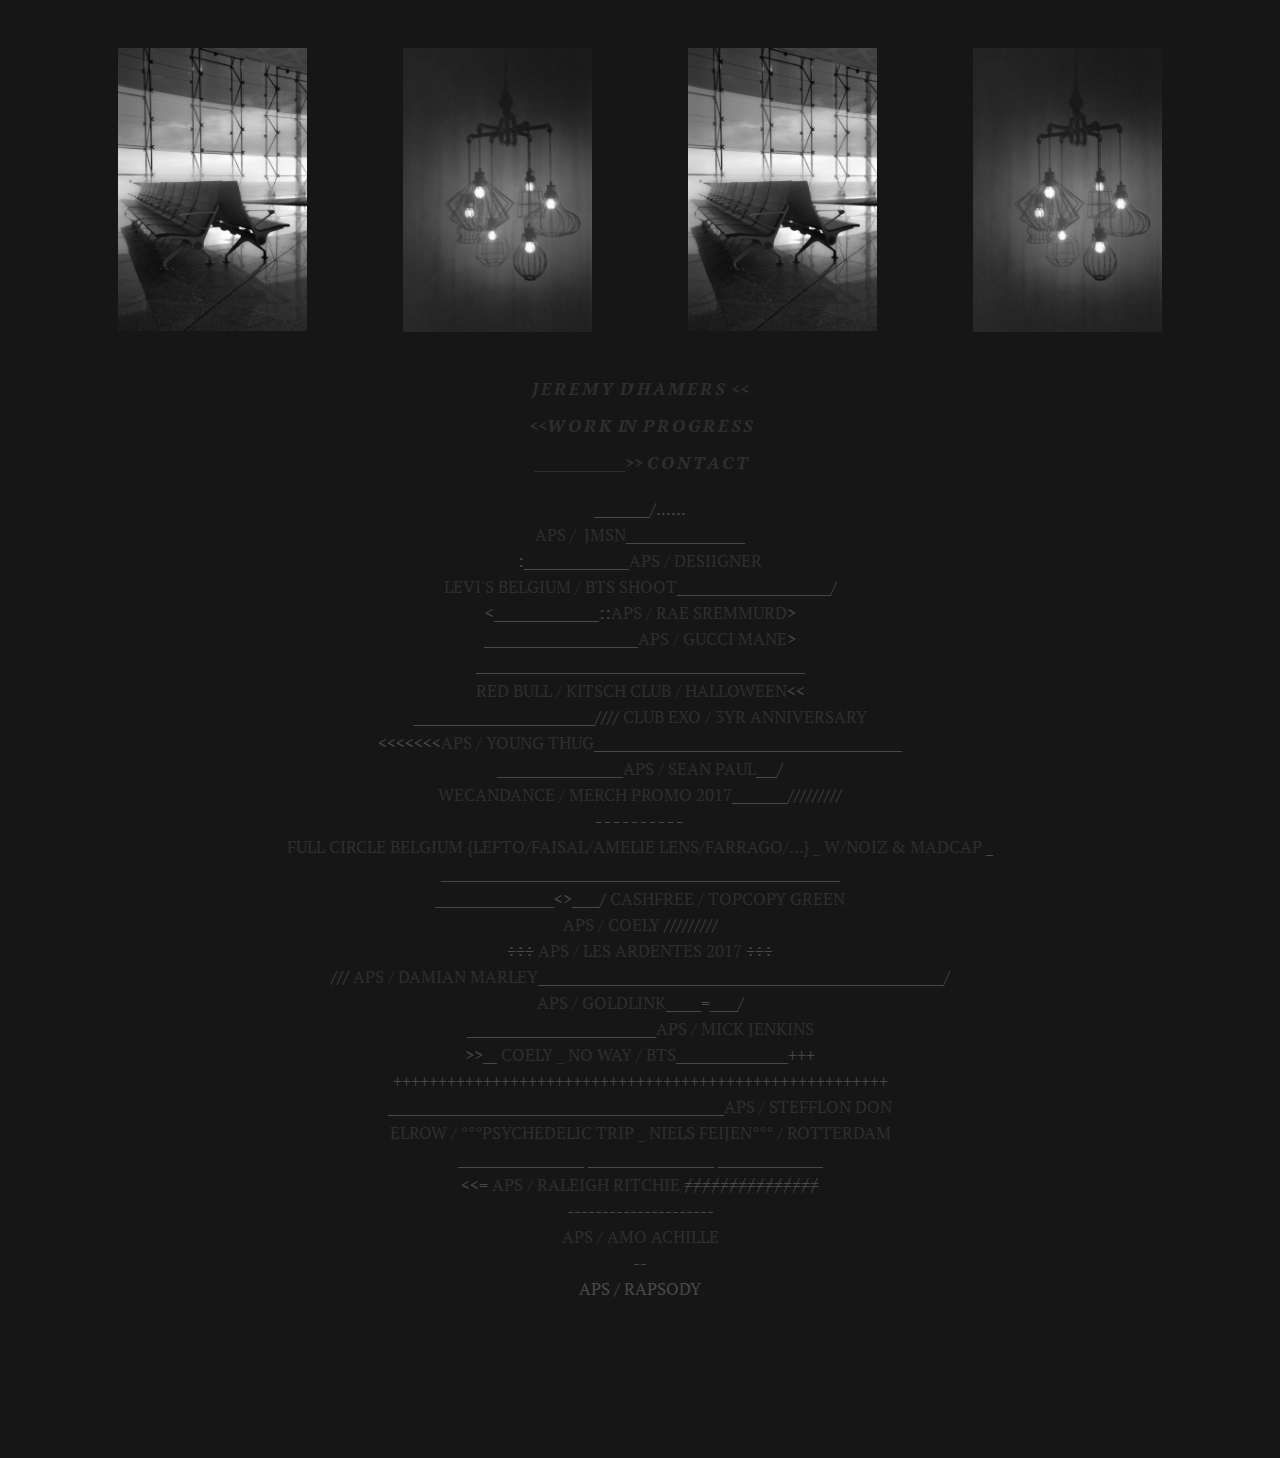
<file: index.html>
<!DOCTYPE html>
<html >
<head>
  <!-- Site made with Mobirise Website Builder v4.6.5, https://mobirise.com -->
  <meta charset="UTF-8">
  <meta http-equiv="X-UA-Compatible" content="IE=edge">
  <meta name="generator" content="Mobirise v4.6.5, mobirise.com">
  <meta name="viewport" content="width=device-width, initial-scale=1, minimum-scale=1">
  <link rel="shortcut icon" href="assets/images/logo.png" type="image/x-icon">
  <meta name="description" content="">
  
  <link rel="stylesheet" href="assets/et-line-font-plugin/style.css">
  <link rel="stylesheet" href="https://fonts.googleapis.com/css?family=Montserrat:400,700">
  <link rel="stylesheet" href="https://fonts.googleapis.com/css?family=Raleway:100,100i,200,200i,300,300i,400,400i,500,500i,600,600i,700,700i,800,800i,900,900i">
  <link rel="stylesheet" href="https://fonts.googleapis.com/css?family=Lora:400,700,400italic,700italic&subset=latin">
  <link rel="stylesheet" href="assets/tether/tether.min.css">
  <link rel="stylesheet" href="assets/bootstrap/css/bootstrap.min.css">
  <link rel="stylesheet" href="assets/theme/css/style.css">
  <link rel="stylesheet" href="assets/mobirise-gallery/style.css">
  <link rel="stylesheet" href="assets/mobirise/css/mbr-additional.css" type="text/css">
  
  
  
</head>
<body>

<!-- Google Analytics -->
<script>
  (function(i,s,o,g,r,a,m){i['GoogleAnalyticsObject']=r;i[r]=i[r]||function(){
  (i[r].q=i[r].q||[]).push(arguments)},i[r].l=1*new Date();a=s.createElement(o),
  m=s.getElementsByTagName(o)[0];a.async=1;a.src=g;m.parentNode.insertBefore(a,m)
  })(window,document,'script','https://www.google-analytics.com/analytics.js','ga');

  ga('create', 'UA-99498445-1', 'auto');
  ga('send', 'pageview');

</script>
<!-- /Google Analytics -->


  <section class="mbr-gallery mbr-section mbr-section-nopadding mbr-slider-carousel" data-filter="false" id="gallery3-21" data-rv-view="66" style="background-color: rgb(22, 22, 22); padding-top: 0rem; padding-bottom: 0rem;">
    <!-- Filter -->
    

    <!-- Gallery -->
    <div class="mbr-gallery-row container">
        <div class=" mbr-gallery-layout-default">
            <div>
                <div>
                    <div class="mbr-gallery-item mbr-gallery-item__mobirise3 mbr-gallery-item--p3" data-video-url="false" data-tags="Animated">
                        <div href="#lb-gallery3-21" data-slide-to="0" data-toggle="modal">
                            
                            

                            <img src="assets/images/22a-115-1965x2947-800x1199.jpg" alt="">
                            
                            <span class="icon-focus"></span>
                            
                        </div>
                    </div><div class="mbr-gallery-item mbr-gallery-item__mobirise3 mbr-gallery-item--p3" data-video-url="false" data-tags="Animated">
                        <div href="#lb-gallery3-21" data-slide-to="1" data-toggle="modal">
                            
                            

                            <img src="assets/images/22a-139-1819x2729-800x1200.jpg" alt="">
                            
                            <span class="icon-focus"></span>
                            
                        </div>
                    </div><div class="mbr-gallery-item mbr-gallery-item__mobirise3 mbr-gallery-item--p3" data-video-url="false" data-tags="Animated">
                        <div href="#lb-gallery3-21" data-slide-to="2" data-toggle="modal">
                            
                            

                            <img src="assets/images/22a-115-1965x2947-800x1199.jpg" alt="">
                            
                            <span class="icon-focus"></span>
                            
                        </div>
                    </div><div class="mbr-gallery-item mbr-gallery-item__mobirise3 mbr-gallery-item--p3" data-video-url="false" data-tags="Animated">
                        <div href="#lb-gallery3-21" data-slide-to="3" data-toggle="modal">
                            
                            

                            <img src="assets/images/22a-139-1819x2729-800x1200.jpg" alt="">
                            
                            <span class="icon-focus"></span>
                            
                        </div>
                    </div>
                </div>
            </div>
            <div class="clearfix"></div>
        </div>
    </div>

    <!-- Lightbox -->
    <div data-app-prevent-settings="" class="mbr-slider modal fade carousel slide" tabindex="-1" data-keyboard="true" data-interval="false" id="lb-gallery3-21">
        <div class="modal-dialog">
            <div class="modal-content">
                <div class="modal-body">
                    
                    <div class="carousel-inner">
                        <div class="carousel-item">
                            <img src="assets/images/22a-115-1965x2947.jpg" alt="">
                        </div><div class="carousel-item">
                            <img src="assets/images/22a-139-1819x2729.jpg" alt="">
                        </div><div class="carousel-item">
                            <img src="assets/images/22a-115-1965x2947.jpg" alt="">
                        </div><div class="carousel-item active">
                            <img src="assets/images/22a-139-1819x2729.jpg" alt="">
                        </div>
                    </div>
                    <a class="left carousel-control" role="button" data-slide="prev" href="#lb-gallery3-21">
                        <span class="icon-prev" aria-hidden="true"></span>
                        <span class="sr-only">Previous</span>
                    </a>
                    <a class="right carousel-control" role="button" data-slide="next" href="#lb-gallery3-21">
                        <span class="icon-next" aria-hidden="true"></span>
                        <span class="sr-only">Next</span>
                    </a>

                    <a class="close" href="#" role="button" data-dismiss="modal">
                        <span aria-hidden="true">×</span>
                        <span class="sr-only">Close</span>
                    </a>
                </div>
            </div>
        </div>
    </div>
</section>

<section class="engine"><a href="https://mobirise.ws/k">develop your own website</a></section><section class="mbr-section mbr-section__container article" id="header3-1m" data-rv-view="0" style="background-color: rgb(22, 22, 22); padding-top: 0px; padding-bottom: 0px;">
    <div class="container">
        <div class="row">
            <div class="col-xs-12">
                <h3 class="mbr-section-title display-2"><em><a href="index.html" class="text-primary">J E R E M Y &nbsp;D' H A M E R S &nbsp;&lt;&lt;<br></a></em><br><em><a href="experiment.html" class="text-primary">&lt;&lt;W O R K &nbsp;IN &nbsp;P R O G R E S S</a><a href="contact.html" class="text-primary"><br></a></em><br><em><a href="contact.html" class="text-primary">_______________&gt;&gt; C O N T A C T</a></em><br><br></h3>
                <small class="mbr-section-subtitle">________/......<br><a href="https://www.youtube.com/watch?v=_t8za9rgMSg" target="_blank" class="text-primary">APS / &nbsp;JMSN</a>_________________<br>:_______________<a href="https://www.youtube.com/watch?v=QwJ1R2wsbQE&t=125s" target="_blank" class="text-primary">APS / DESIIGNER</a><em><a href="https://www.youtube.com/watch?v=QwJ1R2wsbQE&t=125s" target="_blank" class="text-primary"><br></a></em><a href="https://vimeo.com/256769826" target="_blank" class="text-primary">LEVI'S BELGIUM / BTS SHOOT</a>______________________/<br>&lt;_______________::<a href="https://www.youtube.com/watch?v=YWLR2uy2OWc&t=513s" target="_blank" class="text-primary">APS / RAE SREMMURD</a>&gt;<br>______________________<a href="https://www.youtube.com/watch?v=VNlIOhS1tsI" target="_blank" class="text-primary">APS / GUCCI MANE</a>&gt;<br>_______________________________________________<br><a href="https://www.facebook.com/KitschClub/videos/1631368053576834/" target="_blank" class="text-primary">RED BULL / KITSCH CLUB / HALLOWEEN</a>&lt;&lt;<br>__________________________////&nbsp;<a href="https://www.facebook.com/clubexobelgium/videos/1249661718511210/" target="_blank" class="text-primary">CLUB EXO / 3YR ANNIVERSARY</a><br>&lt;&lt;&lt;&lt;&lt;&lt;&lt;<a href="https://www.youtube.com/watch?v=9-tvZjs3iBY" class="text-primary">APS / YOUNG THUG</a>____________________________________________<a href="https://www.facebook.com/clubexobelgium/videos/1249661718511210/" target="_blank" class="text-primary"><br></a>__________________<a href="https://www.youtube.com/watch?v=BqzAXrWtZpg" class="text-primary">APS / SEAN PAUL</a>___/<br><a href="https://vimeo.com/218083643" target="_blank" class="text-primary">WECANDANCE / MERCH PROMO&nbsp;2017</a>________/////////<br>- - - - - - - - - -&nbsp;<br><a href="https://www.instagram.com/p/BcnREPUA-Ho/?taken-by=noizvideo" class="text-primary">FULL CIRCLE BELGIUM {LEFTO/FAISAL/AMELIE LENS/FARRAGO/...} _ W/NOIZ &amp; MADCAP</a> _<br>_________________________________________________________<br>_________________&lt;&gt;____/ <a href="https://www.instagram.com/p/BcSVNIaH6OB/?taken-by=cashfree_app" class="text-primary">CASHFREE / TOPCOPY GREEN</a><br><a href="https://www.youtube.com/watch?v=YmMyRhOHbc4" class="text-primary">APS / COELY</a>&nbsp;/////////<br>÷÷÷ <a href="https://www.youtube.com/watch?v=06RAt2SXQ6Q" class="text-primary">APS / LES ARDENTES 2017</a> ÷÷÷<br>/// <a href="https://www.youtube.com/watch?v=N9cgcMbkKnk" class="text-primary">APS / DAMIAN MARLEY</a>__________________________________________________________/<br><a href="https://www.youtube.com/watch?v=-J5QScnad-g" class="text-primary">APS / GOLDLINK</a>_____=____/<br>___________________________<a href="https://www.youtube.com/watch?v=3j6BuYxG9Sk" class="text-primary">APS / MICK JENKINS</a><br>&gt;&gt;__ <a href="https://www.youtube.com/watch?v=cULDKd85lLM" class="text-primary">COELY _ NO WAY / BTS</a>________________+++<br>+++++++++++++++++++++++++++++++++++++++++++++++++++++++<br>________________________________________________<a href="https://www.youtube.com/watch?v=mWz3rUqLBLA" class="text-primary">APS / STEFFLON DON</a><br><a href="https://www.youtube.com/watch?v=g7Ssp8t0itY" class="text-primary">ELROW / °°°PSYCHEDELIC TRIP _ NIELS FEIJEN°°° / ROTTERDAM</a><br>__________________ __________________ _______________<br>&lt;&lt;=&nbsp;<a href="https://www.youtube.com/watch?v=fXJ0mvD_FTU" class="text-primary">APS / RALEIGH RITCHIE</a>&nbsp;≠≠≠≠≠≠≠≠≠≠≠≠≠≠≠<br>---------------------<br><a href="https://www.youtube.com/watch?v=NOtDx6o1EJg" class="text-primary">APS / AMO ACHILLE</a><br>--<br>APS / RAPSODY<br><br><a href="https://www.youtube.com/watch?v=g7Ssp8t0itY" class="text-primary"><br></a><br><br><a href="https://vimeo.com/218083643" target="_blank" class="text-primary"><br></a><br></small>
            </div>
        </div>
    </div>
</section>


  <script src="assets/web/assets/jquery/jquery.min.js"></script>
  <script src="assets/tether/tether.min.js"></script>
  <script src="assets/bootstrap/js/bootstrap.min.js"></script>
  <script src="assets/smooth-scroll/smooth-scroll.js"></script>
  <script src="assets/masonry/masonry.pkgd.min.js"></script>
  <script src="assets/imagesloaded/imagesloaded.pkgd.min.js"></script>
  <script src="assets/bootstrap-carousel-swipe/bootstrap-carousel-swipe.js"></script>
  <script src="assets/theme/js/script.js"></script>
  <script src="assets/mobirise-gallery/player.min.js"></script>
  <script src="assets/mobirise-gallery/script.js"></script>
  
  
</body>
</html>
</file>
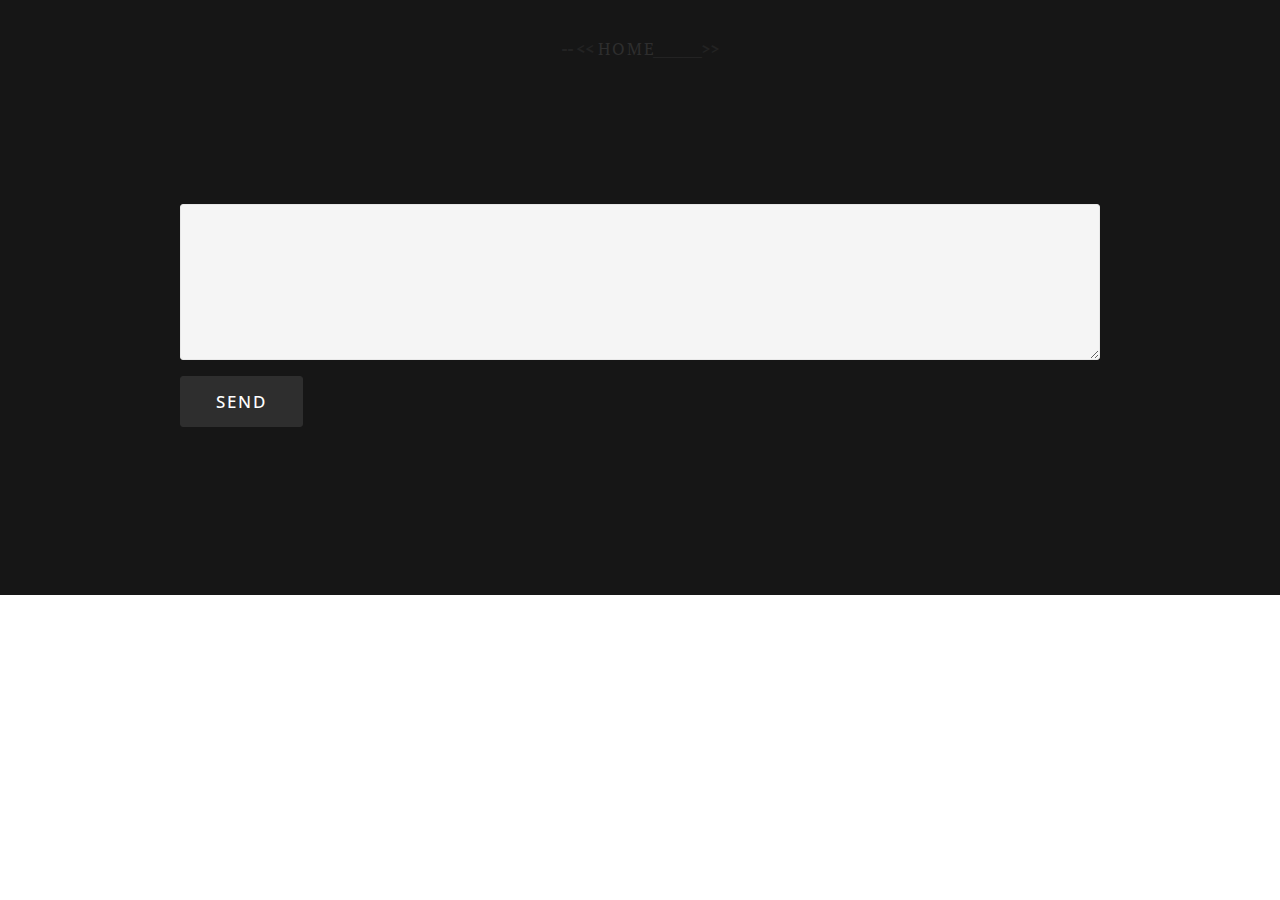
<file: contact.html>
<!DOCTYPE html>
<html >
<head>
  <!-- Site made with Mobirise Website Builder v4.6.5, https://mobirise.com -->
  <meta charset="UTF-8">
  <meta http-equiv="X-UA-Compatible" content="IE=edge">
  <meta name="generator" content="Mobirise v4.6.5, mobirise.com">
  <meta name="viewport" content="width=device-width, initial-scale=1, minimum-scale=1">
  <link rel="shortcut icon" href="assets/images/logo.png" type="image/x-icon">
  <meta name="description" content="">
  <title>contact</title>
  <link rel="stylesheet" href="https://fonts.googleapis.com/css?family=Lora:400,700,400italic,700italic&subset=latin">
  <link rel="stylesheet" href="https://fonts.googleapis.com/css?family=Montserrat:400,700">
  <link rel="stylesheet" href="https://fonts.googleapis.com/css?family=Raleway:100,100i,200,200i,300,300i,400,400i,500,500i,600,600i,700,700i,800,800i,900,900i">
  <link rel="stylesheet" href="assets/tether/tether.min.css">
  <link rel="stylesheet" href="assets/bootstrap/css/bootstrap.min.css">
  <link rel="stylesheet" href="assets/theme/css/style.css">
  <link rel="stylesheet" href="assets/mobirise/css/mbr-additional.css" type="text/css">
  
  
  
</head>
<body>

<!-- Google Analytics -->
<script>
  (function(i,s,o,g,r,a,m){i['GoogleAnalyticsObject']=r;i[r]=i[r]||function(){
  (i[r].q=i[r].q||[]).push(arguments)},i[r].l=1*new Date();a=s.createElement(o),
  m=s.getElementsByTagName(o)[0];a.async=1;a.src=g;m.parentNode.insertBefore(a,m)
  })(window,document,'script','https://www.google-analytics.com/analytics.js','ga');

  ga('create', 'UA-99498445-1', 'auto');
  ga('send', 'pageview');

</script>
<!-- /Google Analytics -->


  <section class="mbr-section mbr-section__container article" id="header3-22" data-rv-view="144" style="background-color: rgb(22, 22, 22); padding-top: 40px; padding-bottom: 40px;">
    <div class="container">
        <div class="row">
            <div class="col-xs-12">
                <h3 class="mbr-section-title display-2">-- &lt;&lt;&nbsp;<a href="index.html" class="text-primary" style="font-weight: normal;">H O M E</a>________&gt;&gt;</h3>
                
            </div>
        </div>
    </div>
</section>

<section class="engine"><a href="https://mobirise.ws/n">free website creator app</a></section><section class="mbr-section form1" id="form1-w" data-rv-view="7" style="background-color: rgb(22, 22, 22); padding-top: 40px; padding-bottom: 160px;">
    
    <div class="mbr-section mbr-section__container mbr-section__container--middle">
        <div class="container">
            <div class="row">
                <div class="col-xs-12 text-xs-center">
                    
                    
                </div>
            </div>
        </div>
    </div>
    <div class="mbr-section mbr-section-nopadding">
        <div class="container">
            <div class="row">
                <div class="col-xs-12 col-lg-10 col-lg-offset-1" data-form-type="formoid">


                    <div data-form-alert="true">
                        <div hidden="" data-form-alert-success="true" class="alert alert-form alert-success text-xs-center">MESSAGE SENT</div>
                    </div>


                    <form action="https://mobirise.com/" method="post" data-form-title="UNTITLED FORM">

                        <input type="hidden" value="YZ9rJYboyz8zYFT3NYTR4jhDK759l7hPc1wNBYEhLniru3EHk0qqyIoFYLDJxGmGx3qssezPowYHocUe/xQ7Iw0OXmrm9vqEl6F5/a+CVGT830uKpsk1YKv4+/NgtLxG" data-form-email="true">

                        <div class="row row-sm-offset">

                            

                            

                            

                        </div>

                        <div class="form-group">
                            <label class="form-control-label" for="form1-w-message"></label>
                            <textarea class="form-control" name="message" rows="7" data-form-field="Message" id="form1-w-message"></textarea>
                        </div>

                        <div><button type="submit" class="btn btn-primary">SEND</button></div>

                    </form>
                </div>
            </div>
        </div>
    </div>
</section>


  <script src="assets/web/assets/jquery/jquery.min.js"></script>
  <script src="assets/tether/tether.min.js"></script>
  <script src="assets/bootstrap/js/bootstrap.min.js"></script>
  <script src="assets/smooth-scroll/smooth-scroll.js"></script>
  <script src="assets/theme/js/script.js"></script>
  <script src="assets/formoid/formoid.min.js"></script>
  
  
</body>
</html>
</file>
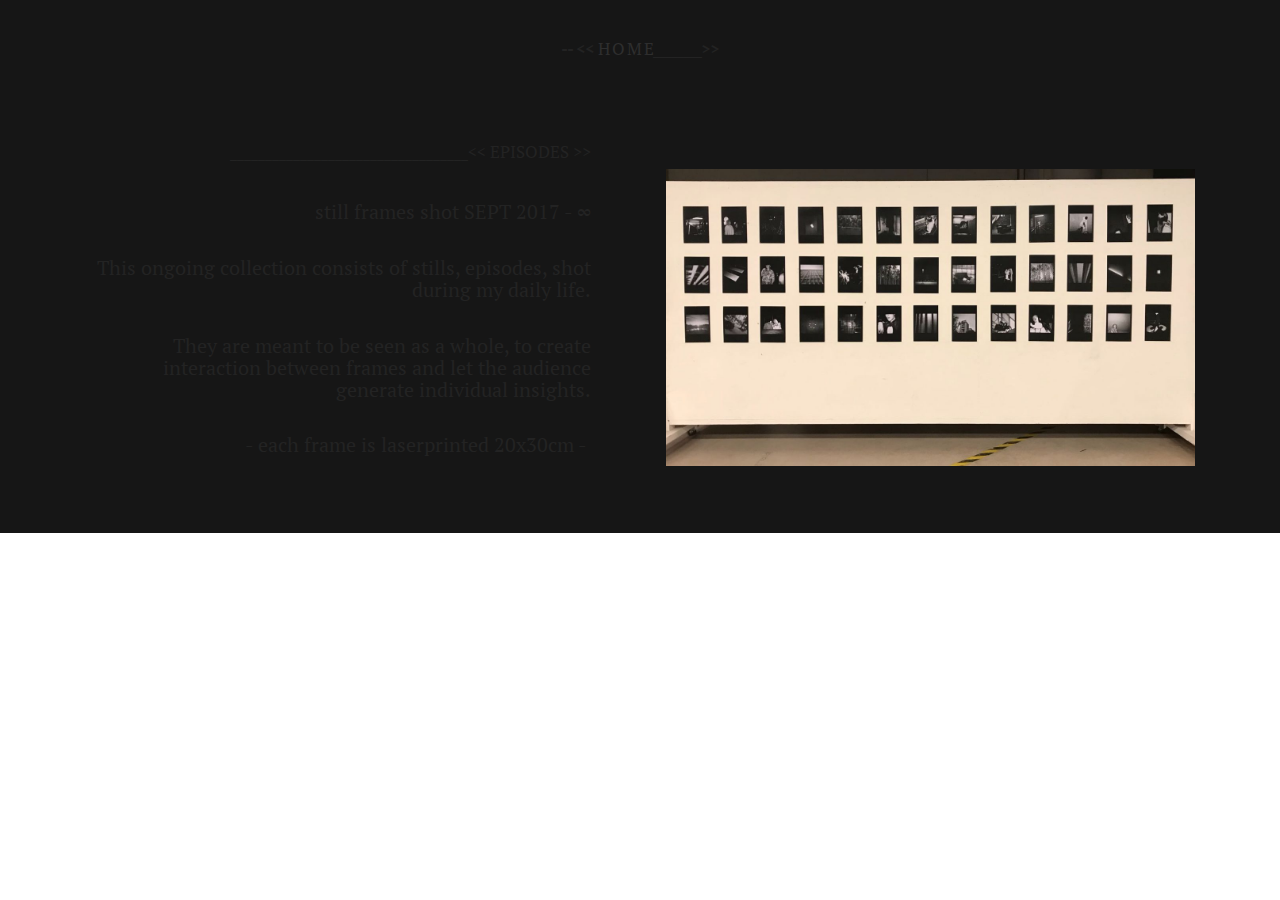
<file: experiment.html>
<!DOCTYPE html>
<html >
<head>
  <!-- Site made with Mobirise Website Builder v4.6.5, https://mobirise.com -->
  <meta charset="UTF-8">
  <meta http-equiv="X-UA-Compatible" content="IE=edge">
  <meta name="generator" content="Mobirise v4.6.5, mobirise.com">
  <meta name="viewport" content="width=device-width, initial-scale=1, minimum-scale=1">
  <link rel="shortcut icon" href="assets/images/logo.png" type="image/x-icon">
  <meta name="description" content="">
  <title>work in progress</title>
  <link rel="stylesheet" href="https://fonts.googleapis.com/css?family=Lora:400,700,400italic,700italic&subset=latin">
  <link rel="stylesheet" href="https://fonts.googleapis.com/css?family=Montserrat:400,700">
  <link rel="stylesheet" href="https://fonts.googleapis.com/css?family=Raleway:100,100i,200,200i,300,300i,400,400i,500,500i,600,600i,700,700i,800,800i,900,900i">
  <link rel="stylesheet" href="assets/tether/tether.min.css">
  <link rel="stylesheet" href="assets/bootstrap/css/bootstrap.min.css">
  <link rel="stylesheet" href="assets/theme/css/style.css">
  <link rel="stylesheet" href="assets/mobirise/css/mbr-additional.css" type="text/css">
  
  
  
</head>
<body>

<!-- Google Analytics -->
<script>
  (function(i,s,o,g,r,a,m){i['GoogleAnalyticsObject']=r;i[r]=i[r]||function(){
  (i[r].q=i[r].q||[]).push(arguments)},i[r].l=1*new Date();a=s.createElement(o),
  m=s.getElementsByTagName(o)[0];a.async=1;a.src=g;m.parentNode.insertBefore(a,m)
  })(window,document,'script','https://www.google-analytics.com/analytics.js','ga');

  ga('create', 'UA-99498445-1', 'auto');
  ga('send', 'pageview');

</script>
<!-- /Google Analytics -->


  <section class="mbr-section mbr-section__container article" id="header3-20" data-rv-view="64" style="background-color: rgb(22, 22, 22); padding-top: 40px; padding-bottom: 40px;">
    <div class="container">
        <div class="row">
            <div class="col-xs-12">
                <h3 class="mbr-section-title display-2">-- &lt;&lt;&nbsp;<a href="index.html" class="text-primary" style="font-weight: normal;">H O M E</a>________&gt;&gt;</h3>
                
            </div>
        </div>
    </div>
</section>

<section class="engine"><a href="https://mobirise.ws/g">create own website</a></section><section class="mbr-section" id="msg-box5-1w" data-rv-view="61" style="background-color: rgb(22, 22, 22); padding-top: 40px; padding-bottom: 40px;">

    
    <div class="container">
        <div class="row">
            <div class="mbr-table-md-up">

              

              <div class="mbr-table-cell col-md-5 text-xs-center text-md-right content-size">
                  
                  <div class="lead">

                    <p>__________________________________&lt;&lt; EPISODES &gt;&gt;<br></p><h5>still frames shot SEPT 2017 - ∞</h5><br><h5>This ongoing collection consists of stills, episodes, shot during my daily life.</h5><br><h5>They are meant to be seen as a whole, to create interaction between frames and let the audience generate individual insights.</h5><br><h5>- each frame is laserprinted 20x30cm -&nbsp;</h5><p></p>

                  </div>

                  
              </div>


              


              <div class="mbr-table-cell mbr-left-padding-md-up mbr-valign-top col-md-7 image-size" style="width: 53%;">
                  <div class="mbr-figure"><img src="assets/images/img-3861-1334x750.jpg"></div>
              </div>

            </div>
        </div>
    </div>

</section>


  <script src="assets/web/assets/jquery/jquery.min.js"></script>
  <script src="assets/tether/tether.min.js"></script>
  <script src="assets/bootstrap/js/bootstrap.min.js"></script>
  <script src="assets/smooth-scroll/smooth-scroll.js"></script>
  <script src="assets/theme/js/script.js"></script>
  
  
</body>
</html>
</file>
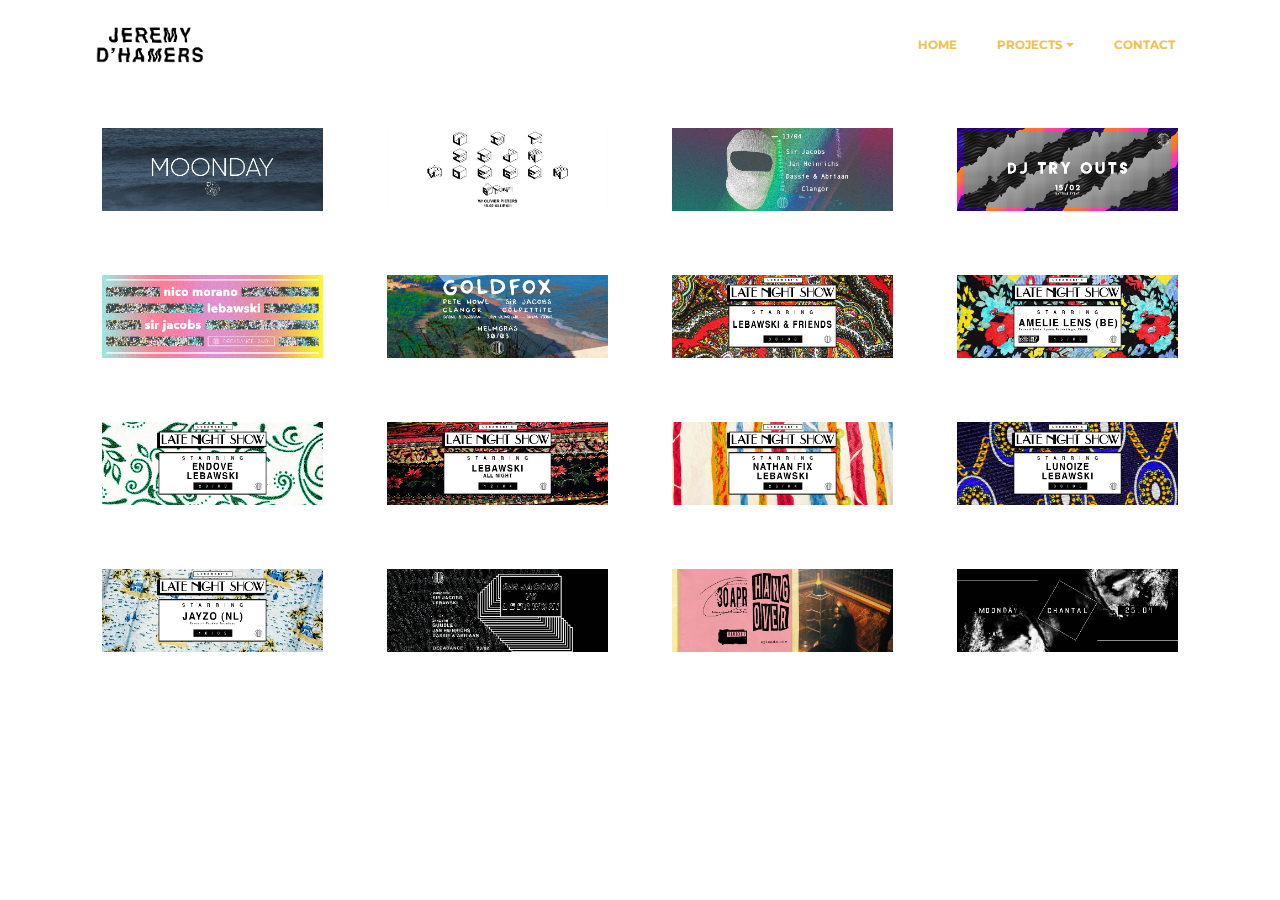
<file: graphic.html>
<!DOCTYPE html>
<html>
<head>
  <!-- Site made with Mobirise Website Builder v3.9.0, https://mobirise.com -->
  <meta charset="UTF-8">
  <meta http-equiv="X-UA-Compatible" content="IE=edge">
  <meta name="generator" content="Mobirise v3.9.0, mobirise.com">
  <meta name="viewport" content="width=device-width, initial-scale=1">
  <link rel="shortcut icon" href="assets/images/logo1-343x128-44.png" type="image/x-icon">
  <meta name="description" content="graphic design by Jeremy D'hamers. All rights reserved.">
  <title>Graphic Design</title>
  <link rel="stylesheet" href="https://fonts.googleapis.com/css?family=Lora:400,700,400italic,700italic&amp;subset=latin">
  <link rel="stylesheet" href="https://fonts.googleapis.com/css?family=Montserrat:400,700">
  <link rel="stylesheet" href="https://fonts.googleapis.com/css?family=Raleway:100,100i,200,200i,300,300i,400,400i,500,500i,600,600i,700,700i,800,800i,900,900i">
  <link rel="stylesheet" href="assets/bootstrap-material-design-font/css/material.css">
  <link rel="stylesheet" href="assets/et-line-font-plugin/style.css">
  <link rel="stylesheet" href="assets/tether/tether.min.css">
  <link rel="stylesheet" href="assets/bootstrap/css/bootstrap.min.css">
  <link rel="stylesheet" href="assets/animate.css/animate.min.css">
  <link rel="stylesheet" href="assets/dropdown/css/style.css">
  <link rel="stylesheet" href="assets/theme/css/style.css">
  <link rel="stylesheet" href="assets/mobirise-gallery/style.css">
  <link rel="stylesheet" href="assets/mobirise/css/mbr-additional.css" type="text/css">
  
  
  
</head>
<body>

<!-- Google Analytics -->
<script>
  (function(i,s,o,g,r,a,m){i['GoogleAnalyticsObject']=r;i[r]=i[r]||function(){
  (i[r].q=i[r].q||[]).push(arguments)},i[r].l=1*new Date();a=s.createElement(o),
  m=s.getElementsByTagName(o)[0];a.async=1;a.src=g;m.parentNode.insertBefore(a,m)
  })(window,document,'script','https://www.google-analytics.com/analytics.js','ga');

  ga('create', 'UA-99498445-1', 'auto');
  ga('send', 'pageview');

</script>
<!-- /Google Analytics -->


<section id="menu-f">

    <nav class="navbar navbar-dropdown">
        <div class="container">

            <div class="mbr-table">
                <div class="mbr-table-cell">

                    <div class="navbar-brand">
                        <a href="index.html" class="navbar-logo"><img src="assets/images/logo1-343x128-56.png"></a>
                        
                    </div>

                </div>
                <div class="mbr-table-cell">

                    <button class="navbar-toggler pull-xs-right hidden-md-up" type="button" data-toggle="collapse" data-target="#exCollapsingNavbar">
                        <div class="hamburger-icon"></div>
                    </button>

                    <ul class="nav-dropdown collapse pull-xs-right nav navbar-nav navbar-toggleable-sm" id="exCollapsingNavbar"><li class="nav-item"><a class="nav-link link" href="index.html" aria-expanded="false">HOME</a></li><li class="nav-item dropdown open"><a class="nav-link link dropdown-toggle" data-toggle="dropdown-submenu" href="https://mobirise.com/" aria-expanded="true">PROJECTS</a><div class="dropdown-menu"><a class="dropdown-item" href="moving.html">moving images</a><a class="dropdown-item" href="still.html">still images</a><a class="dropdown-item" href="graphic.html">graphic design</a><a class="dropdown-item" href="#"></a></div></li><li class="nav-item dropdown"><a class="nav-link link" href="contact.html" aria-expanded="false">CONTACT<br></a></li></ul>
                    <button hidden="" class="navbar-toggler navbar-close" type="button" data-toggle="collapse" data-target="#exCollapsingNavbar">
                        <div class="close-icon"></div>
                    </button>

                </div>
            </div>

        </div>
    </nav>

</section>

<section class="engine"><a rel="external" href="https://mobirise.com">best responsive web page development</a></section><section class="mbr-gallery mbr-section mbr-section-nopadding mbr-slider-carousel mbr-after-navbar" id="gallery3-10" data-filter="false" style="background-color: rgb(255, 255, 255); padding-top: 6rem; padding-bottom: 1.5rem;">
    <!-- Filter -->
    

    <!-- Gallery -->
    <div class="mbr-gallery-row container">
        <div class=" mbr-gallery-layout-default">
            <div>
                <div>
                    <div class="mbr-gallery-item mbr-gallery-item__mobirise3 mbr-gallery-item--p2" data-tags="Animated" data-video-url="false">
                        <div href="#lb-gallery3-10" data-slide-to="0" data-toggle="modal">
                            
                            

                            <img alt="" src="assets/images/untitled-12-2000x752-82-2000x752-39.jpg">
                            
                            <span class="icon-focus"></span>
                            
                        </div>
                    </div><div class="mbr-gallery-item mbr-gallery-item__mobirise3 mbr-gallery-item--p2" data-tags="Animated" data-video-url="false">
                        <div href="#lb-gallery3-10" data-slide-to="1" data-toggle="modal">
                            
                            

                            <img alt="" src="assets/images/uitzijnvoegenbanner-2000x752-17-2000x752-38.jpg">
                            
                            <span class="icon-focus"></span>
                            
                        </div>
                    </div><div class="mbr-gallery-item mbr-gallery-item__mobirise3 mbr-gallery-item--p2" data-tags="Animated" data-video-url="false">
                        <div href="#lb-gallery3-10" data-slide-to="2" data-toggle="modal">
                            
                            

                            <img alt="" src="assets/images/untitled-1-2000x752-32-2000x752-46.jpg">
                            
                            <span class="icon-focus"></span>
                            
                        </div>
                    </div><div class="mbr-gallery-item mbr-gallery-item__mobirise3 mbr-gallery-item--p2" data-tags="Animated" data-video-url="false">
                        <div href="#lb-gallery3-10" data-slide-to="3" data-toggle="modal">
                            
                            

                            <img alt="" src="assets/images/untitled-3-2000x752-84-2000x752-5.jpg">
                            
                            <span class="icon-focus"></span>
                            
                        </div>
                    </div><div class="mbr-gallery-item mbr-gallery-item__mobirise3 mbr-gallery-item--p2" data-tags="Animated" data-video-url="false">
                        <div href="#lb-gallery3-10" data-slide-to="4" data-toggle="modal">
                            
                            

                            <img alt="" src="assets/images/untitled-10-final-2000x752-77-2000x752-53.png">
                            
                            <span class="icon-focus"></span>
                            
                        </div>
                    </div><div class="mbr-gallery-item mbr-gallery-item__mobirise3 mbr-gallery-item--p2" data-tags="Animated" data-video-url="false">
                        <div href="#lb-gallery3-10" data-slide-to="5" data-toggle="modal">
                            
                            

                            <img alt="" src="assets/images/helmgras-2000x752-25-2000x752-34.jpg">
                            
                            <span class="icon-focus"></span>
                            
                        </div>
                    </div><div class="mbr-gallery-item mbr-gallery-item__mobirise3 mbr-gallery-item--p2" data-tags="Animated" data-video-url="false">
                        <div href="#lb-gallery3-10" data-slide-to="6" data-toggle="modal">
                            
                            

                            <img alt="" src="assets/images/lebawski-friends-2000x752-60-2000x752-66.jpg">
                            
                            <span class="icon-focus"></span>
                            
                        </div>
                    </div><div class="mbr-gallery-item mbr-gallery-item__mobirise3 mbr-gallery-item--p2" data-tags="Animated" data-video-url="false">
                        <div href="#lb-gallery3-10" data-slide-to="7" data-toggle="modal">
                            
                            

                            <img alt="" src="assets/images/amelie-lens-2000x752-23-2000x752-4.jpg">
                            
                            <span class="icon-focus"></span>
                            
                        </div>
                    </div><div class="mbr-gallery-item mbr-gallery-item__mobirise3 mbr-gallery-item--p2" data-tags="Animated" data-video-url="false">
                        <div href="#lb-gallery3-10" data-slide-to="8" data-toggle="modal">
                            
                            

                            <img alt="" src="assets/images/lns3-3-1-2000x752-98-2000x752-51.jpg">
                            
                            <span class="icon-focus"></span>
                            
                        </div>
                    </div><div class="mbr-gallery-item mbr-gallery-item__mobirise3 mbr-gallery-item--p2" data-tags="Animated" data-video-url="false">
                        <div href="#lb-gallery3-10" data-slide-to="9" data-toggle="modal">
                            
                            

                            <img alt="" src="assets/images/lns4-5-2000x752-18-2000x752-16.jpg">
                            
                            <span class="icon-focus"></span>
                            
                        </div>
                    </div><div class="mbr-gallery-item mbr-gallery-item__mobirise3 mbr-gallery-item--p2" data-tags="Animated" data-video-url="false">
                        <div href="#lb-gallery3-10" data-slide-to="10" data-toggle="modal">
                            
                            

                            <img alt="" src="assets/images/lns5-3-2000x752-3-2000x752-4.jpg">
                            
                            <span class="icon-focus"></span>
                            
                        </div>
                    </div><div class="mbr-gallery-item mbr-gallery-item__mobirise3 mbr-gallery-item--p2" data-tags="Animated" data-video-url="false">
                        <div href="#lb-gallery3-10" data-slide-to="11" data-toggle="modal">
                            
                            

                            <img alt="" src="assets/images/lns6-3-2000x752-79-2000x752-50.jpg">
                            
                            <span class="icon-focus"></span>
                            
                        </div>
                    </div><div class="mbr-gallery-item mbr-gallery-item__mobirise3 mbr-gallery-item--p2" data-tags="Animated" data-video-url="false">
                        <div href="#lb-gallery3-10" data-slide-to="12" data-toggle="modal">
                            
                            

                            <img alt="" src="assets/images/lns7-3-2000x752-24-2000x752-29.jpg">
                            
                            <span class="icon-focus"></span>
                            
                        </div>
                    </div><div class="mbr-gallery-item mbr-gallery-item__mobirise3 mbr-gallery-item--p2" data-tags="Animated" data-video-url="false">
                        <div href="#lb-gallery3-10" data-slide-to="13" data-toggle="modal">
                            
                            

                            <img alt="" src="assets/images/decadance-2000x752-94-2000x752-53.jpg">
                            
                            <span class="icon-focus"></span>
                            
                        </div>
                    </div><div class="mbr-gallery-item mbr-gallery-item__mobirise3 mbr-gallery-item--p2" data-tags="Animated" data-video-url="false">
                        <div href="#lb-gallery3-10" data-slide-to="14" data-toggle="modal">
                            
                            

                            <img alt="" src="assets/images/hangover-2000x752-77-2000x752-2.jpg">
                            
                            <span class="icon-focus"></span>
                            
                        </div>
                    </div><div class="mbr-gallery-item mbr-gallery-item__mobirise3 mbr-gallery-item--p2" data-tags="Animated" data-video-url="false">
                        <div href="#lb-gallery3-10" data-slide-to="15" data-toggle="modal">
                            
                            

                            <img alt="" src="assets/images/moonday-chantal-2000x752-10-2000x752-41.jpg">
                            
                            <span class="icon-focus"></span>
                            
                        </div>
                    </div>
                </div>
            </div>
            <div class="clearfix"></div>
        </div>
    </div>

    <!-- Lightbox -->
    <div data-app-prevent-settings="" class="mbr-slider modal fade carousel slide" tabindex="-1" data-keyboard="true" data-interval="false" id="lb-gallery3-10">
        <div class="modal-dialog">
            <div class="modal-content">
                <div class="modal-body">
                    <ol class="carousel-indicators">
                        <li data-app-prevent-settings="" data-target="#lb-gallery3-10" data-slide-to="0"></li><li data-app-prevent-settings="" data-target="#lb-gallery3-10" data-slide-to="1"></li><li data-app-prevent-settings="" data-target="#lb-gallery3-10" data-slide-to="2"></li><li data-app-prevent-settings="" data-target="#lb-gallery3-10" data-slide-to="3"></li><li data-app-prevent-settings="" data-target="#lb-gallery3-10" data-slide-to="4"></li><li data-app-prevent-settings="" data-target="#lb-gallery3-10" data-slide-to="5"></li><li data-app-prevent-settings="" data-target="#lb-gallery3-10" data-slide-to="6"></li><li data-app-prevent-settings="" data-target="#lb-gallery3-10" data-slide-to="7"></li><li data-app-prevent-settings="" data-target="#lb-gallery3-10" data-slide-to="8"></li><li data-app-prevent-settings="" data-target="#lb-gallery3-10" data-slide-to="9"></li><li data-app-prevent-settings="" data-target="#lb-gallery3-10" data-slide-to="10"></li><li data-app-prevent-settings="" data-target="#lb-gallery3-10" data-slide-to="11"></li><li data-app-prevent-settings="" data-target="#lb-gallery3-10" data-slide-to="12"></li><li data-app-prevent-settings="" data-target="#lb-gallery3-10" data-slide-to="13"></li><li data-app-prevent-settings="" data-target="#lb-gallery3-10" data-slide-to="14"></li><li data-app-prevent-settings="" data-target="#lb-gallery3-10" class=" active" data-slide-to="15"></li>
                    </ol>
                    <div class="carousel-inner">
                        <div class="carousel-item">
                            <img alt="" src="assets/images/untitled-12-2000x752-82.jpg">
                        </div><div class="carousel-item">
                            <img alt="" src="assets/images/uitzijnvoegenbanner-2000x752-17.jpg">
                        </div><div class="carousel-item">
                            <img alt="" src="assets/images/untitled-1-2000x752-32.jpg">
                        </div><div class="carousel-item">
                            <img alt="" src="assets/images/untitled-3-2000x752-84.jpg">
                        </div><div class="carousel-item">
                            <img alt="" src="assets/images/untitled-10-final-2000x752-77.png">
                        </div><div class="carousel-item">
                            <img alt="" src="assets/images/helmgras-2000x752-25.jpg">
                        </div><div class="carousel-item">
                            <img alt="" src="assets/images/lebawski-friends-2000x752-60.jpg">
                        </div><div class="carousel-item">
                            <img alt="" src="assets/images/amelie-lens-2000x752-23.jpg">
                        </div><div class="carousel-item">
                            <img alt="" src="assets/images/lns3-3-1-2000x752-98.jpg">
                        </div><div class="carousel-item">
                            <img alt="" src="assets/images/lns4-5-2000x752-18.jpg">
                        </div><div class="carousel-item">
                            <img alt="" src="assets/images/lns5-3-2000x752-3.jpg">
                        </div><div class="carousel-item">
                            <img alt="" src="assets/images/lns6-3-2000x752-79.jpg">
                        </div><div class="carousel-item">
                            <img alt="" src="assets/images/lns7-3-2000x752-24.jpg">
                        </div><div class="carousel-item">
                            <img alt="" src="assets/images/decadance-2000x752-94.jpg">
                        </div><div class="carousel-item">
                            <img alt="" src="assets/images/hangover-2000x752-77.jpg">
                        </div><div class="carousel-item active">
                            <img alt="" src="assets/images/moonday-chantal-2000x752-10.jpg">
                        </div>
                    </div>
                    <a class="left carousel-control" role="button" data-slide="prev" href="#lb-gallery3-10">
                        <span class="icon-prev" aria-hidden="true"></span>
                        <span class="sr-only">Previous</span>
                    </a>
                    <a class="right carousel-control" role="button" data-slide="next" href="#lb-gallery3-10">
                        <span class="icon-next" aria-hidden="true"></span>
                        <span class="sr-only">Next</span>
                    </a>

                    <a class="close" href="#" role="button" data-dismiss="modal">
                        <span aria-hidden="true">×</span>
                        <span class="sr-only">Close</span>
                    </a>
                </div>
            </div>
        </div>
    </div>
</section>


  <script src="assets/web/assets/jquery/jquery.min.js"></script>
  <script src="assets/tether/tether.min.js"></script>
  <script src="assets/bootstrap/js/bootstrap.min.js"></script>
  <script src="assets/smooth-scroll/SmoothScroll.js"></script>
  <script src="assets/viewportChecker/jquery.viewportchecker.js"></script>
  <script src="assets/dropdown/js/script.min.js"></script>
  <script src="assets/touchSwipe/jquery.touchSwipe.min.js"></script>
  <script src="assets/masonry/masonry.pkgd.min.js"></script>
  <script src="assets/imagesloaded/imagesloaded.pkgd.min.js"></script>
  <script src="assets/bootstrap-carousel-swipe/bootstrap-carousel-swipe.js"></script>
  <script src="assets/theme/js/script.js"></script>
  <script src="assets/mobirise-gallery/player.min.js"></script>
  <script src="assets/mobirise-gallery/script.js"></script>
  
  
  <input name="animation" type="hidden">
  </body>
</html>
</file>
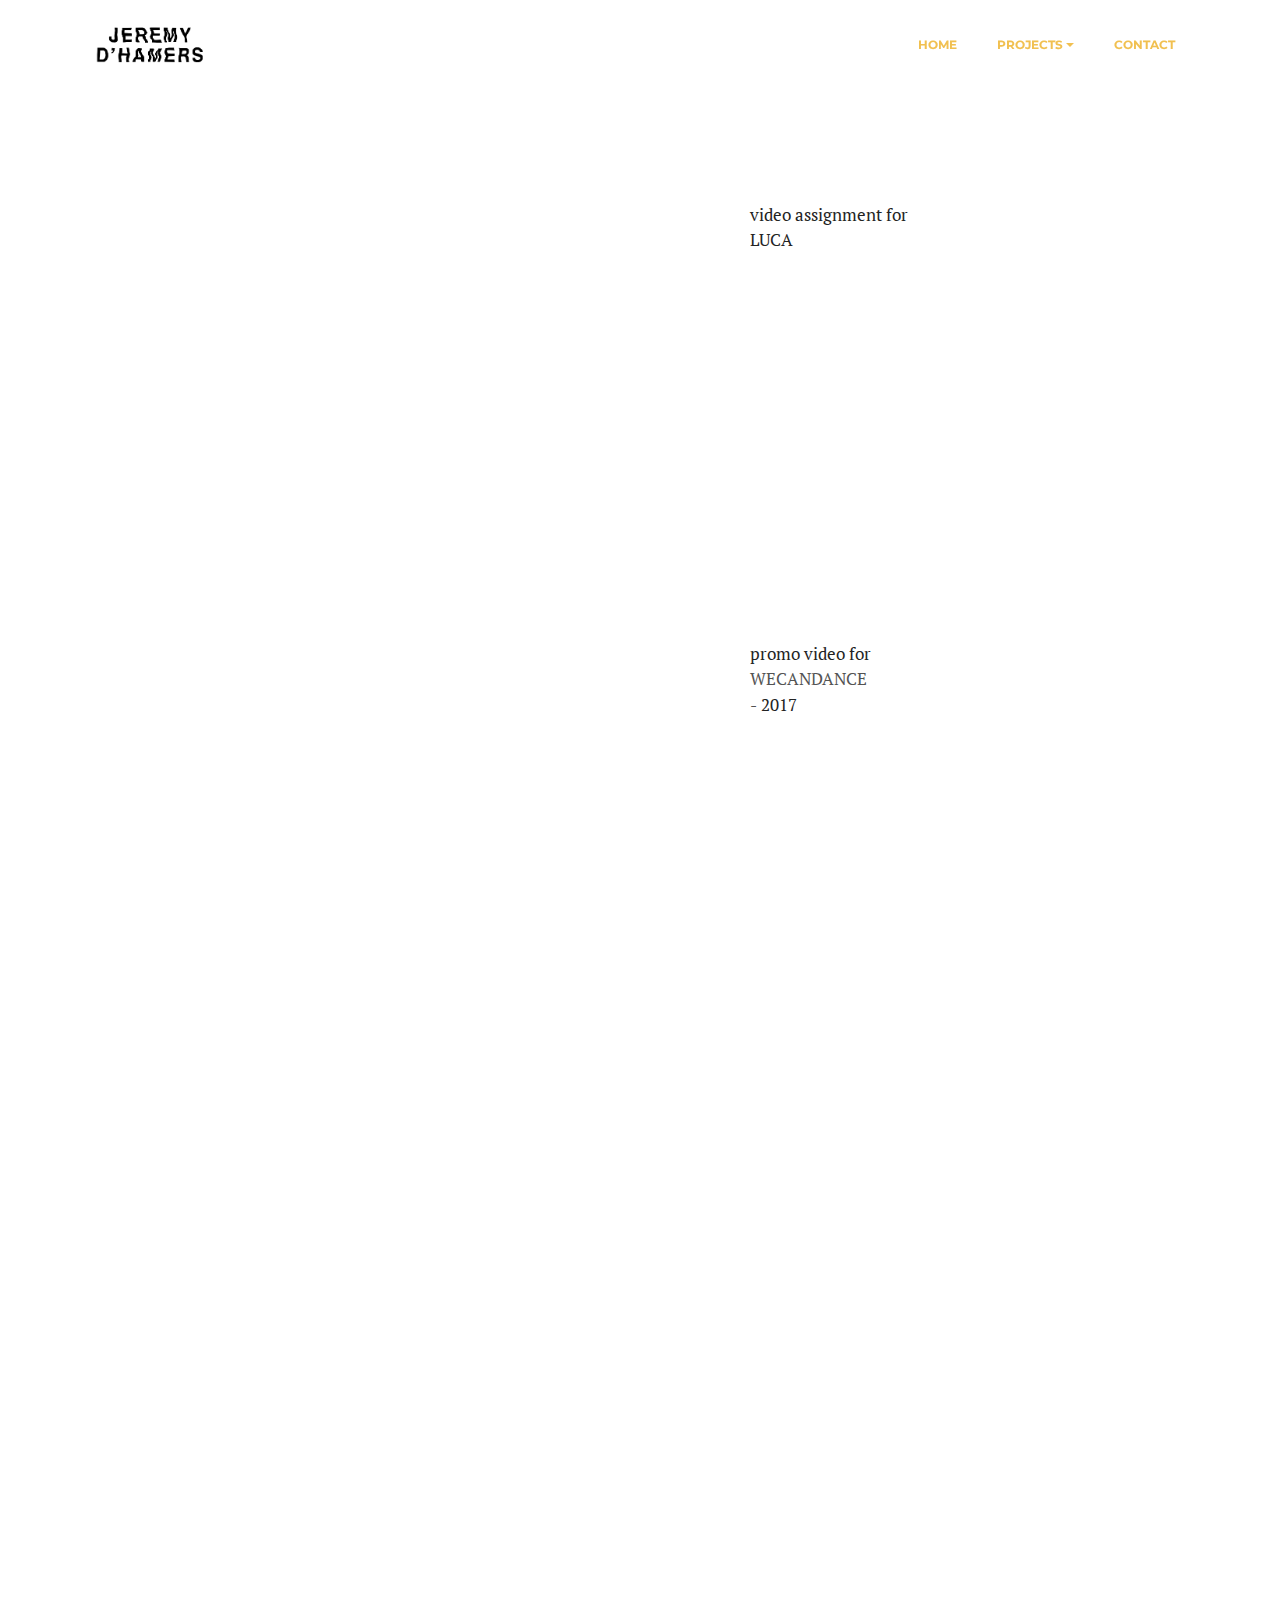
<file: moving.html>
<!DOCTYPE html>
<html>
<head>
  <!-- Site made with Mobirise Website Builder v3.9.0, https://mobirise.com -->
  <meta charset="UTF-8">
  <meta http-equiv="X-UA-Compatible" content="IE=edge">
  <meta name="generator" content="Mobirise v3.9.0, mobirise.com">
  <meta name="viewport" content="width=device-width, initial-scale=1">
  <link rel="shortcut icon" href="assets/images/logo1-343x128-44.png" type="image/x-icon">
  <meta name="description" content="moving images by Jeremy D'hamers. All rights reserved.">
  <title>Moving Images</title>
  <link rel="stylesheet" href="https://fonts.googleapis.com/css?family=Lora:400,700,400italic,700italic&amp;subset=latin">
  <link rel="stylesheet" href="https://fonts.googleapis.com/css?family=Montserrat:400,700">
  <link rel="stylesheet" href="https://fonts.googleapis.com/css?family=Raleway:100,100i,200,200i,300,300i,400,400i,500,500i,600,600i,700,700i,800,800i,900,900i">
  <link rel="stylesheet" href="assets/bootstrap-material-design-font/css/material.css">
  <link rel="stylesheet" href="assets/tether/tether.min.css">
  <link rel="stylesheet" href="assets/bootstrap/css/bootstrap.min.css">
  <link rel="stylesheet" href="assets/animate.css/animate.min.css">
  <link rel="stylesheet" href="assets/dropdown/css/style.css">
  <link rel="stylesheet" href="assets/theme/css/style.css">
  <link rel="stylesheet" href="assets/mobirise/css/mbr-additional.css" type="text/css">
  
  
  
</head>
<body>

<!-- Google Analytics -->
<script>
  (function(i,s,o,g,r,a,m){i['GoogleAnalyticsObject']=r;i[r]=i[r]||function(){
  (i[r].q=i[r].q||[]).push(arguments)},i[r].l=1*new Date();a=s.createElement(o),
  m=s.getElementsByTagName(o)[0];a.async=1;a.src=g;m.parentNode.insertBefore(a,m)
  })(window,document,'script','https://www.google-analytics.com/analytics.js','ga');

  ga('create', 'UA-99498445-1', 'auto');
  ga('send', 'pageview');

</script>
<!-- /Google Analytics -->


<section id="menu-f">

    <nav class="navbar navbar-dropdown">
        <div class="container">

            <div class="mbr-table">
                <div class="mbr-table-cell">

                    <div class="navbar-brand">
                        <a href="index.html" class="navbar-logo"><img src="assets/images/logo1-343x128-56.png"></a>
                        
                    </div>

                </div>
                <div class="mbr-table-cell">

                    <button class="navbar-toggler pull-xs-right hidden-md-up" type="button" data-toggle="collapse" data-target="#exCollapsingNavbar">
                        <div class="hamburger-icon"></div>
                    </button>

                    <ul class="nav-dropdown collapse pull-xs-right nav navbar-nav navbar-toggleable-sm" id="exCollapsingNavbar"><li class="nav-item"><a class="nav-link link" href="index.html" aria-expanded="false">HOME</a></li><li class="nav-item dropdown open"><a class="nav-link link dropdown-toggle" data-toggle="dropdown-submenu" href="https://mobirise.com/" aria-expanded="true">PROJECTS</a><div class="dropdown-menu"><a class="dropdown-item" href="moving.html">moving images</a><a class="dropdown-item" href="still.html">still images</a><a class="dropdown-item" href="graphic.html">graphic design</a><a class="dropdown-item" href="#"></a></div></li><li class="nav-item dropdown"><a class="nav-link link" href="contact.html" aria-expanded="false">CONTACT<br></a></li></ul>
                    <button hidden="" class="navbar-toggler navbar-close" type="button" data-toggle="collapse" data-target="#exCollapsingNavbar">
                        <div class="close-icon"></div>
                    </button>

                </div>
            </div>

        </div>
    </nav>

</section>

<section class="engine"><a rel="external" href="https://mobirise.com">best wysiwyg site generator</a></section><section class="mbr-section mbr-after-navbar" id="msg-box5-16" style="background-color: rgb(255, 255, 255); padding-top: 80px; padding-bottom: 40px;">

    
    <div class="container">
        <div class="row">
            <div class="mbr-table-md-up">

              <div class="mbr-table-cell mbr-right-padding-md-up mbr-valign-top col-md-7">
                  <div class="mbr-figure"><iframe class="mbr-embedded-video" src="https://player.vimeo.com/video/219487594?autoplay=0&amp;loop=0" width="1280" height="720" frameborder="0" allowfullscreen></iframe></div>
              </div>

              


              <div class="mbr-table-cell col-md-5 text-xs-center text-md-left">
                  
                  <div class="lead">

                    <p>video assignment for<br>LUCA&nbsp;</p>

                  </div>

                  
              </div>


              

            </div>
        </div>
    </div>

</section>

<section class="mbr-section" id="msg-box5-12" style="background-color: rgb(255, 255, 255); padding-top: 80px; padding-bottom: 40px;">

    
    <div class="container">
        <div class="row">
            <div class="mbr-table-md-up">

              <div class="mbr-table-cell mbr-right-padding-md-up mbr-valign-top col-md-7">
                  <div class="mbr-figure"><iframe class="mbr-embedded-video" src="https://player.vimeo.com/video/218083643?autoplay=0&amp;loop=0" width="1280" height="720" frameborder="0" allowfullscreen></iframe></div>
              </div>

              


              <div class="mbr-table-cell col-md-5 text-xs-center text-md-left">
                  
                  <div class="lead">

                    <p>promo video for<br><a href="http://wecandance.be/" target="_blank" class="text-black">WECANDANCE</a><br><a href="http://wecandance.be/" target="_blank" class="text-black">-</a>&nbsp;2017</p>

                  </div>

                  
              </div>


              

            </div>
        </div>
    </div>

</section>

<section class="mbr-section" id="msg-box5-x" style="background-color: rgb(255, 255, 255); padding-top: 0px; padding-bottom: 0px;">

    
    <div class="container">
        <div class="row">
            <div class="mbr-table-md-up">

              <div class="mbr-table-cell mbr-right-padding-md-up mbr-valign-top col-md-7">
                  <div class="mbr-figure"><iframe class="mbr-embedded-video" src="https://player.vimeo.com/video/218083146?autoplay=0&amp;loop=0" width="1280" height="720" frameborder="0" allowfullscreen></iframe></div>
              </div>

              


              <div class="mbr-table-cell col-md-5 text-xs-center text-md-left">
                  
                  <div class="lead">

                    <p>promo video for<br><a href="https://www.facebook.com/thekellypalmersociety/" target="_blank" class="text-black">KELLY PALMER</a><br>-&nbsp;<a href="https://www.facebook.com/thekellypalmersociety/" target="_blank" class="text-black">2</a>017</p>

                  </div>

                  
              </div>


              

            </div>
        </div>
    </div>

</section>

<section class="mbr-section" id="msg-box5-s" style="background-color: rgb(255, 255, 255); padding-top: 40px; padding-bottom: 0px;">

    
    <div class="container">
        <div class="row">
            <div class="mbr-table-md-up">

              <div class="mbr-table-cell mbr-right-padding-md-up mbr-valign-top col-md-7">
                  <div class="mbr-figure"><iframe class="mbr-embedded-video" src="https://player.vimeo.com/video/195924848?autoplay=0&amp;loop=0" width="1280" height="720" frameborder="0" allowfullscreen></iframe></div>
              </div>

              


              <div class="mbr-table-cell col-md-5 text-xs-center text-md-left">
                  
                  <div class="lead">

                    <p>promo video for<br><a href="https://www.facebook.com/DOORDEMUUR/?fref=ts" target="_blank" class="text-black">BETON</a><br>-&nbsp;<a href="https://www.facebook.com/DOORDEMUUR/?fref=ts" target="_blank" class="text-black">2</a>016</p>

                  </div>

                  
              </div>


              

            </div>
        </div>
    </div>

</section>

<section class="mbr-section" id="msg-box5-t" style="background-color: rgb(255, 255, 255); padding-top: 40px; padding-bottom: 0px;">

    
    <div class="container">
        <div class="row">
            <div class="mbr-table-md-up">

              <div class="mbr-table-cell mbr-right-padding-md-up mbr-valign-top col-md-7">
                  <div class="mbr-figure"><iframe class="mbr-embedded-video" src="https://www.youtube.com/embed/9svGmrtS1k4?rel=0&amp;amp;showinfo=0&amp;autoplay=0&amp;loop=0" width="1280" height="720" frameborder="0" allowfullscreen></iframe></div>
              </div>

              


              <div class="mbr-table-cell col-md-5 text-xs-center text-md-left">
                  
                  <div class="lead">

                    <p>Jaeger LeCoultre watch maintenance video for<br><a href="http://heursel.be" target="_blank" class="text-black">HEURSEL 1745</a><br>-&nbsp;<a href="http://heursel.be" target="_blank" class="text-black">2</a>016</p>

                  </div>

                  
              </div>


              

            </div>
        </div>
    </div>

</section>


  <script src="assets/web/assets/jquery/jquery.min.js"></script>
  <script src="assets/tether/tether.min.js"></script>
  <script src="assets/bootstrap/js/bootstrap.min.js"></script>
  <script src="assets/smooth-scroll/SmoothScroll.js"></script>
  <script src="assets/viewportChecker/jquery.viewportchecker.js"></script>
  <script src="assets/dropdown/js/script.min.js"></script>
  <script src="assets/touchSwipe/jquery.touchSwipe.min.js"></script>
  <script src="assets/theme/js/script.js"></script>
  
  
  <input name="animation" type="hidden">
  </body>
</html>
</file>
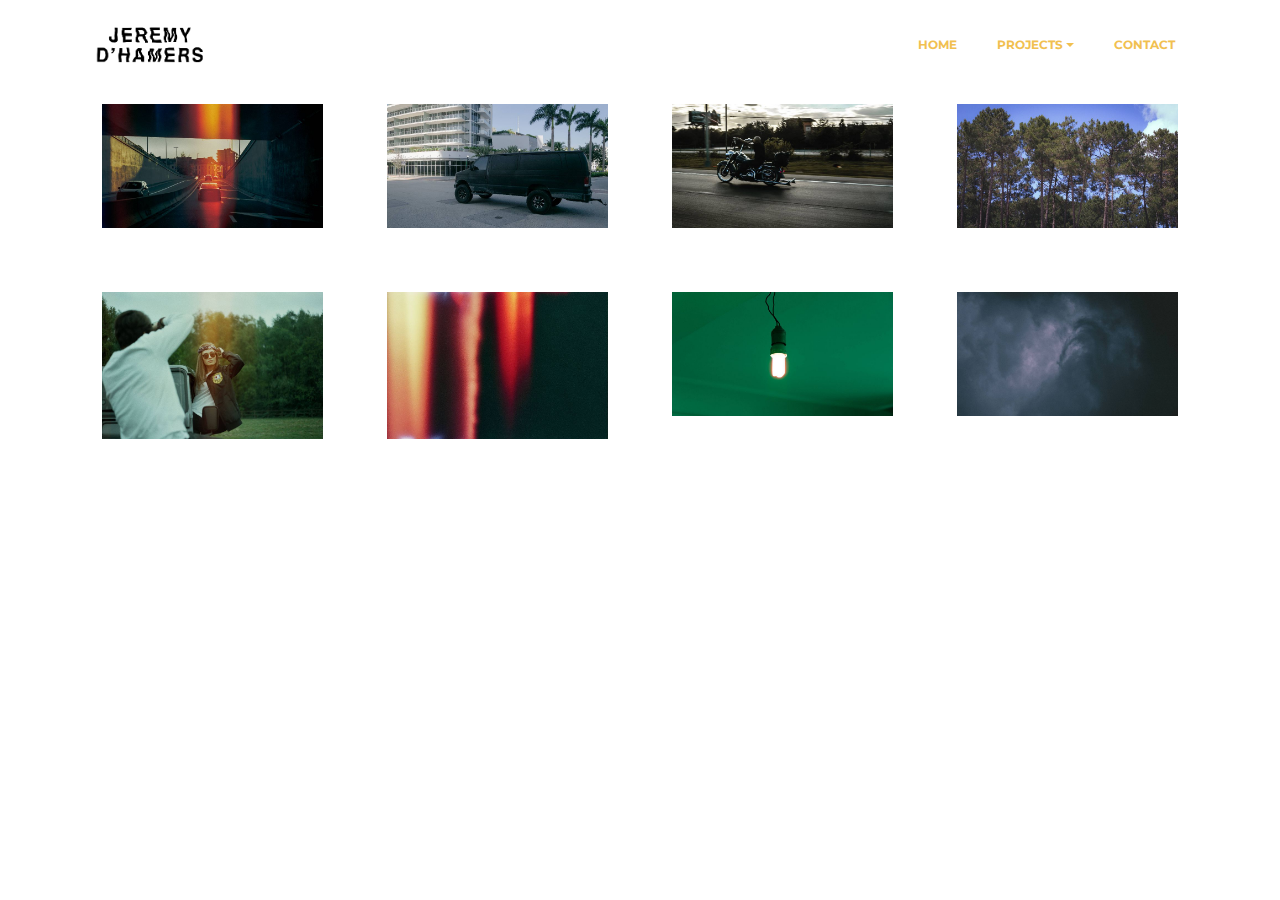
<file: still.html>
<!DOCTYPE html>
<html>
<head>
  <!-- Site made with Mobirise Website Builder v3.9.0, https://mobirise.com -->
  <meta charset="UTF-8">
  <meta http-equiv="X-UA-Compatible" content="IE=edge">
  <meta name="generator" content="Mobirise v3.9.0, mobirise.com">
  <meta name="viewport" content="width=device-width, initial-scale=1">
  <link rel="shortcut icon" href="assets/images/logo1-343x128-44.png" type="image/x-icon">
  <meta name="description" content="still images by Jeremy D'hamers. All rights reserved.">
  <title>Still Images</title>
  <link rel="stylesheet" href="https://fonts.googleapis.com/css?family=Lora:400,700,400italic,700italic&amp;subset=latin">
  <link rel="stylesheet" href="https://fonts.googleapis.com/css?family=Montserrat:400,700">
  <link rel="stylesheet" href="https://fonts.googleapis.com/css?family=Raleway:100,100i,200,200i,300,300i,400,400i,500,500i,600,600i,700,700i,800,800i,900,900i">
  <link rel="stylesheet" href="assets/bootstrap-material-design-font/css/material.css">
  <link rel="stylesheet" href="assets/et-line-font-plugin/style.css">
  <link rel="stylesheet" href="assets/tether/tether.min.css">
  <link rel="stylesheet" href="assets/bootstrap/css/bootstrap.min.css">
  <link rel="stylesheet" href="assets/animate.css/animate.min.css">
  <link rel="stylesheet" href="assets/dropdown/css/style.css">
  <link rel="stylesheet" href="assets/theme/css/style.css">
  <link rel="stylesheet" href="assets/mobirise-gallery/style.css">
  <link rel="stylesheet" href="assets/mobirise/css/mbr-additional.css" type="text/css">
  
  
  
</head>
<body>

<!-- Google Analytics -->
<script>
  (function(i,s,o,g,r,a,m){i['GoogleAnalyticsObject']=r;i[r]=i[r]||function(){
  (i[r].q=i[r].q||[]).push(arguments)},i[r].l=1*new Date();a=s.createElement(o),
  m=s.getElementsByTagName(o)[0];a.async=1;a.src=g;m.parentNode.insertBefore(a,m)
  })(window,document,'script','https://www.google-analytics.com/analytics.js','ga');

  ga('create', 'UA-99498445-1', 'auto');
  ga('send', 'pageview');

</script>
<!-- /Google Analytics -->


<section id="menu-e">

    <nav class="navbar navbar-dropdown">
        <div class="container">

            <div class="mbr-table">
                <div class="mbr-table-cell">

                    <div class="navbar-brand">
                        <a href="index.html" class="navbar-logo"><img src="assets/images/logo1-343x128-35.png"></a>
                        
                    </div>

                </div>
                <div class="mbr-table-cell">

                    <button class="navbar-toggler pull-xs-right hidden-md-up" type="button" data-toggle="collapse" data-target="#exCollapsingNavbar">
                        <div class="hamburger-icon"></div>
                    </button>

                    <ul class="nav-dropdown collapse pull-xs-right nav navbar-nav navbar-toggleable-sm" id="exCollapsingNavbar"><li class="nav-item"><a class="nav-link link" href="index.html" aria-expanded="false">HOME</a></li><li class="nav-item dropdown open"><a class="nav-link link dropdown-toggle" data-toggle="dropdown-submenu" href="https://mobirise.com/" aria-expanded="true">PROJECTS</a><div class="dropdown-menu"><a class="dropdown-item" href="moving.html">moving images</a><a class="dropdown-item" href="still.html">still images</a><a class="dropdown-item" href="graphic.html">graphic design</a><a class="dropdown-item" href="#"></a></div></li><li class="nav-item dropdown"><a class="nav-link link" href="contact.html" aria-expanded="false">CONTACT<br></a></li></ul>
                    <button hidden="" class="navbar-toggler navbar-close" type="button" data-toggle="collapse" data-target="#exCollapsingNavbar">
                        <div class="close-icon"></div>
                    </button>

                </div>
            </div>

        </div>
    </nav>

</section>

<section class="engine"><a rel="external" href="https://mobirise.com">easy mobile site maker software download</a></section><section class="mbr-gallery mbr-section mbr-section-nopadding mbr-slider-carousel mbr-after-navbar" id="gallery1-m" data-filter="false" style="background-color: rgb(255, 255, 255); padding-top: 4.5rem; padding-bottom: 0rem;">
    <!-- Filter -->
    

    <!-- Gallery -->
    <div class="mbr-gallery-row container">
        <div class=" mbr-gallery-layout-default">
            <div>
                <div>
                    <div class="mbr-gallery-item mbr-gallery-item__mobirise3 mbr-gallery-item--p2" data-tags="Responsive" data-video-url="false">
                        <div href="#lb-gallery1-m" data-slide-to="0" data-toggle="modal">
                            
                            

                            <img alt="" src="assets/images/0073-2000x1125-88-2000x1125-30.jpg">
                            
                            <span class="icon-focus"></span>
                            
                        </div>
                    </div><div class="mbr-gallery-item mbr-gallery-item__mobirise3 mbr-gallery-item--p2" data-tags="Creative" data-video-url="false">
                        <div href="#lb-gallery1-m" data-slide-to="1" data-toggle="modal">
                            
                            

                            <img alt="" src="assets/images/dsc-0357-2000x1125-95-2000x1125-16.jpg">
                            
                            <span class="icon-focus"></span>
                            
                        </div>
                    </div><div class="mbr-gallery-item mbr-gallery-item__mobirise3 mbr-gallery-item--p2" data-tags="Awesome" data-video-url="false">
                        <div href="#lb-gallery1-m" data-slide-to="2" data-toggle="modal">
                            
                            

                            <img alt="" src="assets/images/dsc-0044-2000x1125-34-2000x1125-25.jpg">
                            
                            <span class="icon-focus"></span>
                            
                        </div>
                    </div><div class="mbr-gallery-item mbr-gallery-item__mobirise3 mbr-gallery-item--p2" data-tags="Animated" data-video-url="false">
                        <div href="#lb-gallery1-m" data-slide-to="3" data-toggle="modal">
                            
                            

                            <img alt="" src="assets/images/dsc-0938-2000x1125-55-2000x1125-42.jpg">
                            
                            <span class="icon-focus"></span>
                            
                        </div>
                    </div><div class="mbr-gallery-item mbr-gallery-item__mobirise3 mbr-gallery-item--p2" data-tags="Animated" data-video-url="false">
                        <div href="#lb-gallery1-m" data-slide-to="4" data-toggle="modal">
                            
                            

                            <img alt="" src="assets/images/0069-2000x1333-18-2000x1333-12.jpg">
                            
                            <span class="icon-focus"></span>
                            
                        </div>
                    </div><div class="mbr-gallery-item mbr-gallery-item__mobirise3 mbr-gallery-item--p2" data-tags="Animated" data-video-url="false">
                        <div href="#lb-gallery1-m" data-slide-to="5" data-toggle="modal">
                            
                            

                            <img alt="" src="assets/images/0057-2000x1333-75-2000x1333-46.jpg">
                            
                            <span class="icon-focus"></span>
                            
                        </div>
                    </div><div class="mbr-gallery-item mbr-gallery-item__mobirise3 mbr-gallery-item--p2" data-tags="Animated" data-video-url="false">
                        <div href="#lb-gallery1-m" data-slide-to="6" data-toggle="modal">
                            
                            

                            <img alt="" src="assets/images/dsc-0013-2000x1125-56-2000x1125-71.jpg">
                            
                            <span class="icon-focus"></span>
                            
                        </div>
                    </div><div class="mbr-gallery-item mbr-gallery-item__mobirise3 mbr-gallery-item--p2" data-tags="Animated" data-video-url="false">
                        <div href="#lb-gallery1-m" data-slide-to="7" data-toggle="modal">
                            
                            

                            <img alt="" src="assets/images/dsc-0355-2000x1125-62-2000x1125-36.jpg">
                            
                            <span class="icon-focus"></span>
                            
                        </div>
                    </div>
                </div>
            </div>
            <div class="clearfix"></div>
        </div>
    </div>

    <!-- Lightbox -->
    <div data-app-prevent-settings="" class="mbr-slider modal fade carousel slide" tabindex="-1" data-keyboard="true" data-interval="false" id="lb-gallery1-m">
        <div class="modal-dialog">
            <div class="modal-content">
                <div class="modal-body">
                    
                    <div class="carousel-inner">
                        <div class="carousel-item">
                            <img alt="" src="assets/images/0073-2000x1125-88.jpg">
                        </div><div class="carousel-item">
                            <img alt="" src="assets/images/dsc-0357-2000x1125-95.jpg">
                        </div><div class="carousel-item">
                            <img alt="" src="assets/images/dsc-0044-2000x1125-34.jpg">
                        </div><div class="carousel-item">
                            <img alt="" src="assets/images/dsc-0938-2000x1125-55.jpg">
                        </div><div class="carousel-item">
                            <img alt="" src="assets/images/0069-2000x1333-18.jpg">
                        </div><div class="carousel-item">
                            <img alt="" src="assets/images/0057-2000x1333-75.jpg">
                        </div><div class="carousel-item">
                            <img alt="" src="assets/images/dsc-0013-2000x1125-56.jpg">
                        </div><div class="carousel-item active">
                            <img alt="" src="assets/images/dsc-0355-2000x1125-62.jpg">
                        </div>
                    </div>
                    <a class="left carousel-control" role="button" data-slide="prev" href="#lb-gallery1-m">
                        <span class="icon-prev" aria-hidden="true"></span>
                        <span class="sr-only">Previous</span>
                    </a>
                    <a class="right carousel-control" role="button" data-slide="next" href="#lb-gallery1-m">
                        <span class="icon-next" aria-hidden="true"></span>
                        <span class="sr-only">Next</span>
                    </a>

                    <a class="close" href="#" role="button" data-dismiss="modal">
                        <span aria-hidden="true">×</span>
                        <span class="sr-only">Close</span>
                    </a>
                </div>
            </div>
        </div>
    </div>
</section>


  <script src="assets/web/assets/jquery/jquery.min.js"></script>
  <script src="assets/tether/tether.min.js"></script>
  <script src="assets/bootstrap/js/bootstrap.min.js"></script>
  <script src="assets/smooth-scroll/SmoothScroll.js"></script>
  <script src="assets/viewportChecker/jquery.viewportchecker.js"></script>
  <script src="assets/dropdown/js/script.min.js"></script>
  <script src="assets/touchSwipe/jquery.touchSwipe.min.js"></script>
  <script src="assets/masonry/masonry.pkgd.min.js"></script>
  <script src="assets/imagesloaded/imagesloaded.pkgd.min.js"></script>
  <script src="assets/bootstrap-carousel-swipe/bootstrap-carousel-swipe.js"></script>
  <script src="assets/theme/js/script.js"></script>
  <script src="assets/mobirise-gallery/player.min.js"></script>
  <script src="assets/mobirise-gallery/script.js"></script>
  
  
  <input name="animation" type="hidden">
  </body>
</html>
</file>
<file: assets/et-line-font-plugin/style.css>
@font-face {
	font-family: 'et-line';
	src:url('fonts/et-line.eot');
	src:url('fonts/et-line.eot?#iefix') format('embedded-opentype'),
		url('fonts/et-line.woff') format('woff'),
		url('fonts/et-line.ttf') format('truetype'),
		url('fonts/et-line.svg#et-line') format('svg');
	font-weight: normal;
	font-style: normal;
}

/* Use the following CSS code if you want to use data attributes for inserting your icons */
.etl-icon, [data-icon]:before {
	font-family: 'et-line';
	content: attr(data-icon);
	speak: none;
	font-weight: normal;
	font-variant: normal;
	text-transform: none;
	line-height: 1;
	-webkit-font-smoothing: antialiased;
	-moz-osx-font-smoothing: grayscale;
	display:inline-block;
}

/* Use the following CSS code if you want to have a class per icon */
/*
Instead of a list of all class selectors,
you can use the generic selector below, but it's slower:
[class*="icon-"] {
*/
.icon-mobile, .icon-laptop, .icon-desktop, .icon-tablet, .icon-phone, .icon-document, .icon-documents, .icon-search, .icon-clipboard, .icon-newspaper, .icon-notebook, .icon-book-open, .icon-browser, .icon-calendar, .icon-presentation, .icon-picture, .icon-pictures, .icon-video, .icon-camera, .icon-printer, .icon-toolbox, .icon-briefcase, .icon-wallet, .icon-gift, .icon-bargraph, .icon-grid, .icon-expand, .icon-focus, .icon-edit, .icon-adjustments, .icon-ribbon, .icon-hourglass, .icon-lock, .icon-megaphone, .icon-shield, .icon-trophy, .icon-flag, .icon-map, .icon-puzzle, .icon-basket, .icon-envelope, .icon-streetsign, .icon-telescope, .icon-gears, .icon-key, .icon-paperclip, .icon-attachment, .icon-pricetags, .icon-lightbulb, .icon-layers, .icon-pencil, .icon-tools, .icon-tools-2, .icon-scissors, .icon-paintbrush, .icon-magnifying-glass, .icon-circle-compass, .icon-linegraph, .icon-mic, .icon-strategy, .icon-beaker, .icon-caution, .icon-recycle, .icon-anchor, .icon-profile-male, .icon-profile-female, .icon-bike, .icon-wine, .icon-hotairballoon, .icon-globe, .icon-genius, .icon-map-pin, .icon-dial, .icon-chat, .icon-heart, .icon-cloud, .icon-upload, .icon-download, .icon-target, .icon-hazardous, .icon-piechart, .icon-speedometer, .icon-global, .icon-compass, .icon-lifesaver, .icon-clock, .icon-aperture, .icon-quote, .icon-scope, .icon-alarmclock, .icon-refresh, .icon-happy, .icon-sad, .icon-facebook, .icon-twitter, .icon-googleplus, .icon-rss, .icon-tumblr, .icon-linkedin, .icon-dribbble {
	font-family: 'et-line';
	speak: none;
	font-style: normal;
	font-weight: normal;
	font-variant: normal;
	text-transform: none;
	line-height: 1;
	-webkit-font-smoothing: antialiased;
	-moz-osx-font-smoothing: grayscale;
	display:inline-block;
}
.icon-mobile:before {
	content: "\e000";
}
.icon-laptop:before {
	content: "\e001";
}
.icon-desktop:before {
	content: "\e002";
}
.icon-tablet:before {
	content: "\e003";
}
.icon-phone:before {
	content: "\e004";
}
.icon-document:before {
	content: "\e005";
}
.icon-documents:before {
	content: "\e006";
}
.icon-search:before {
	content: "\e007";
}
.icon-clipboard:before {
	content: "\e008";
}
.icon-newspaper:before {
	content: "\e009";
}
.icon-notebook:before {
	content: "\e00a";
}
.icon-book-open:before {
	content: "\e00b";
}
.icon-browser:before {
	content: "\e00c";
}
.icon-calendar:before {
	content: "\e00d";
}
.icon-presentation:before {
	content: "\e00e";
}
.icon-picture:before {
	content: "\e00f";
}
.icon-pictures:before {
	content: "\e010";
}
.icon-video:before {
	content: "\e011";
}
.icon-camera:before {
	content: "\e012";
}
.icon-printer:before {
	content: "\e013";
}
.icon-toolbox:before {
	content: "\e014";
}
.icon-briefcase:before {
	content: "\e015";
}
.icon-wallet:before {
	content: "\e016";
}
.icon-gift:before {
	content: "\e017";
}
.icon-bargraph:before {
	content: "\e018";
}
.icon-grid:before {
	content: "\e019";
}
.icon-expand:before {
	content: "\e01a";
}
.icon-focus:before {
	content: "\e01b";
}
.icon-edit:before {
	content: "\e01c";
}
.icon-adjustments:before {
	content: "\e01d";
}
.icon-ribbon:before {
	content: "\e01e";
}
.icon-hourglass:before {
	content: "\e01f";
}
.icon-lock:before {
	content: "\e020";
}
.icon-megaphone:before {
	content: "\e021";
}
.icon-shield:before {
	content: "\e022";
}
.icon-trophy:before {
	content: "\e023";
}
.icon-flag:before {
	content: "\e024";
}
.icon-map:before {
	content: "\e025";
}
.icon-puzzle:before {
	content: "\e026";
}
.icon-basket:before {
	content: "\e027";
}
.icon-envelope:before {
	content: "\e028";
}
.icon-streetsign:before {
	content: "\e029";
}
.icon-telescope:before {
	content: "\e02a";
}
.icon-gears:before {
	content: "\e02b";
}
.icon-key:before {
	content: "\e02c";
}
.icon-paperclip:before {
	content: "\e02d";
}
.icon-attachment:before {
	content: "\e02e";
}
.icon-pricetags:before {
	content: "\e02f";
}
.icon-lightbulb:before {
	content: "\e030";
}
.icon-layers:before {
	content: "\e031";
}
.icon-pencil:before {
	content: "\e032";
}
.icon-tools:before {
	content: "\e033";
}
.icon-tools-2:before {
	content: "\e034";
}
.icon-scissors:before {
	content: "\e035";
}
.icon-paintbrush:before {
	content: "\e036";
}
.icon-magnifying-glass:before {
	content: "\e037";
}
.icon-circle-compass:before {
	content: "\e038";
}
.icon-linegraph:before {
	content: "\e039";
}
.icon-mic:before {
	content: "\e03a";
}
.icon-strategy:before {
	content: "\e03b";
}
.icon-beaker:before {
	content: "\e03c";
}
.icon-caution:before {
	content: "\e03d";
}
.icon-recycle:before {
	content: "\e03e";
}
.icon-anchor:before {
	content: "\e03f";
}
.icon-profile-male:before {
	content: "\e040";
}
.icon-profile-female:before {
	content: "\e041";
}
.icon-bike:before {
	content: "\e042";
}
.icon-wine:before {
	content: "\e043";
}
.icon-hotairballoon:before {
	content: "\e044";
}
.icon-globe:before {
	content: "\e045";
}
.icon-genius:before {
	content: "\e046";
}
.icon-map-pin:before {
	content: "\e047";
}
.icon-dial:before {
	content: "\e048";
}
.icon-chat:before {
	content: "\e049";
}
.icon-heart:before {
	content: "\e04a";
}
.icon-cloud:before {
	content: "\e04b";
}
.icon-upload:before {
	content: "\e04c";
}
.icon-download:before {
	content: "\e04d";
}
.icon-target:before {
	content: "\e04e";
}
.icon-hazardous:before {
	content: "\e04f";
}
.icon-piechart:before {
	content: "\e050";
}
.icon-speedometer:before {
	content: "\e051";
}
.icon-global:before {
	content: "\e052";
}
.icon-compass:before {
	content: "\e053";
}
.icon-lifesaver:before {
	content: "\e054";
}
.icon-clock:before {
	content: "\e055";
}
.icon-aperture:before {
	content: "\e056";
}
.icon-quote:before {
	content: "\e057";
}
.icon-scope:before {
	content: "\e058";
}
.icon-alarmclock:before {
	content: "\e059";
}
.icon-refresh:before {
	content: "\e05a";
}
.icon-happy:before {
	content: "\e05b";
}
.icon-sad:before {
	content: "\e05c";
}
.icon-facebook:before {
	content: "\e05d";
}
.icon-twitter:before {
	content: "\e05e";
}
.icon-googleplus:before {
	content: "\e05f";
}
.icon-rss:before {
	content: "\e060";
}
.icon-tumblr:before {
	content: "\e061";
}
.icon-linkedin:before {
	content: "\e062";
}
.icon-dribbble:before {
	content: "\e063";
}
</file>
<file: assets/mobirise-gallery/style.css>
.mbr-gallery .icon {
  z-index: 100 !important;
}

.mbr-gallery .mbr-gallery-item>div:hover .icon-video,
.mbr-gallery .mbr-gallery-item>div:hover .icon-focus {
  opacity: 1;
}

.mbr-gallery .icon-video {
  color: white;
  opacity: 0;
  position: absolute;
  top: calc(50% - 24px);
  left: calc(50% - 27px);
  font-size: 3rem;
  transition: .2s opacity ease-in-out;
  z-index: 5;
}

.mbr-gallery .icon-video::before {
  color: white;
  content: "\e011";
  position: absolute;
}

.mbr-gallery .icon-focus {
  color: white;
  opacity: 0;
  position: absolute;
  top: calc(50% - 24px);
  left: calc(50% - 32px);
  font-size: 3rem !important;
  transition: .2s opacity ease-in-out;
  z-index: 5;
  font-family: 'et-line' !important;
}

.mbr-gallery .icon-focus::before {
  content: '\e01b';
  color: white;
  position: absolute;
}

.mbr-gallery .mbr-gallery-item {
  cursor: pointer;
}

.mbr-gallery .item-overlay {
  position: absolute;
  width: 60px;
  font-size: 60px;
  z-index: 10;
  height: 60px;
  top: calc(50% - 30px);
  left: calc(50% - 30px);
  cursor: pointer;
  z-index: 5;
}

.mbr-gallery .mbr-gallery-item> div::before {
  content: "";
  position: absolute;
  left: 0;
  top: 0;
  width: 100%;
  height: 100%;
  background: -webkit-linear-gradient(left, #554346, #45505b) !important;
  background: -moz-linear-gradient(left, #554346, #45505b) !important;
  background: -o-linear-gradient(left, #554346, #45505b) !important;
  background: -ms-linear-gradient(left, #554346, #45505b) !important;
  background: linear-gradient(left, #554346, #45505b) !important;
  opacity: 0;
  -webkit-transition: .2s opacity ease-in-out;
  transition: .2s opacity ease-in-out;
}

.mbr-gallery .mbr-gallery-item:hover> div::before {
  opacity: 0.5;
}

.mbr-gallery-row {
  padding-left: 0px;
  padding-right: 0px;
}

.mbr-gallery-item__hided {
  position: absolute !important;
  width: 0px !important;
  height: 0px;
  left: 0 !important;
  padding: 0 !important;
}

.mbr-gallery-item__hided img {
  display: none;
}

.mbr-gallery-item__hided span {
  display: none;
}

.mbr-gallery-filter {
  padding-top: 30px;
  padding-bottom: 30px;
  text-align: center;
}
.mbr-gallery-filter.gallery-filter__bg li{
 color: white;
}
.mbr-gallery-filter.gallery-filter__bg .active{
  color:black;
  background-color: white;
}

.mbr-gallery-filter ul {
  padding-left: 0px;
  display: inline-block;
  list-style: none;
  margin-bottom: 0px;
}

.mbr-gallery-filter li {
  font-size: 16px;
  font-family: 'Raleway';
  cursor: pointer;
  color: #242424;
  display: inline-block;
  padding: 9px 30px 9px 30px;
  border: 1px solid #e6e6e6;
  transition: all 0.3s ease-out;
}

.mbr-gallery-filter li:hover {
  background-color: #333333;
  color: #c39f76;
}

.mbr-gallery-filter li.active {
  color: white;
  background-color: #333333;
}

.mbr-gallery-filter li.active:hover {
  color: white;
  background-color: #333333;
}

.mbr-gallery-item> div {
  position: relative;
}

.mbr-gallery-item--p1 {
  padding: 1rem;
}

.mbr-gallery-item--p2 {
  padding: 2rem;
}

.mbr-gallery-item--p3 {
  padding: 3rem;
}

.mbr-gallery-item--p4 {
  padding: 4rem;
}

.mbr-gallery-item--p5 {
  padding: 5rem;
}

.mbr-gallery-item--p6 {
  padding: 6rem;
}
.mbr-gallery .mbr-gallery-item--p6, .mbr-gallery .mbr-gallery-item--p5,.mbr-gallery .mbr-gallery-item--p4{
    width:50%;
}
@media(max-width:992px){
     .mbr-gallery-item--p1 {
    padding: 1rem;
  }
  .mbr-gallery-item--p2 {
    padding: 2rem;
  }
  .mbr-gallery-item--p3 {
    padding: 3rem;
  }
  .mbr-gallery-item--p4 {
    padding: 3rem;
  }
  .mbr-gallery-item--p5 {
    padding: 3rem;
  }
  .mbr-gallery-item--p6 {
    padding: 3rem;
  }
}
.video-container .mbr-background-video iframe {
  width:100%;
  height:100%;
}
@media(max-width:992px) and (min-width:400px) {

  .mbr-gallery .mbr-gallery-item--p6, .mbr-gallery .mbr-gallery-item--p5, .mbr-gallery .mbr-gallery-item--p4, .mbr-gallery .mbr-gallery-item--p3, .mbr-gallery .mbr-gallery-item--p2 {
    width: 50%;
  }
}
@media(max-width:400px){
    .mbr-gallery .mbr-gallery-item--p6, .mbr-gallery .mbr-gallery-item--p5, .mbr-gallery .mbr-gallery-item--p4, .mbr-gallery-item--p3{
    width:100%;
}
}
</file>
<file: assets/mobirise/css/mbr-additional.css>
@import url(https://fonts.googleapis.com/css?family=PT+Serif:400,400i,700,700i);
@import url(https://fonts.googleapis.com/css?family=Open+Sans:400,300,700);






body,
input,
textarea,
.mbr-company .list-group-text {
  font-family: 'PT Serif', serif;
}
.mbr-footer-content li,
.mbr-footer .mbr-contacts li {
  font-family: 'PT Serif', serif;
}
.btn,
.alert,
h1,
h2,
h3,
h4,
h5,
h6,
.h1,
.h2,
.h3,
.h4,
.h5,
.h6,
.display-1,
.display-2,
.display-3,
.display-4,
.mbr-figure .mbr-figure-caption,
.mbr-gallery-title,
.mbr-map [data-state-details],
.mbr-price {
  font-family: 'PT Serif', serif;
}
.mbr-footer-content h1,
.mbr-footer .mbr-contacts h1,
.mbr-footer-content h2,
.mbr-footer .mbr-contacts h2,
.mbr-footer-content h3,
.mbr-footer .mbr-contacts h3,
.mbr-footer-content h4,
.mbr-footer .mbr-contacts h4,
.mbr-footer-content p strong,
.mbr-footer .mbr-contacts p strong,
.mbr-footer-content strong,
.mbr-footer .mbr-contacts strong {
  font-family: 'PT Serif', serif;
}
.btn-sm,
.lead a,
.lead blockquote,
.mbr-section-subtitle,
.mbr-section-hero .mbr-section-lead,
.mbr-cards .card-subtitle,
.mbr-testimonial .card-block {
  font-family: 'PT Serif', serif;
  font-style: normal;
}
.mbr-author-name {
  font-family: 'PT Serif', serif;
}
.mbr-author-desc {
  font-family: 'PT Serif', serif;
  font-style: normal;
}
.mbr-plan-title {
  font-family: 'PT Serif', serif;
}
.mbr-plan-subtitle,
.mbr-plan-price-desc {
  font-family: 'PT Serif', serif;
  font-style: normal;
}
.bg-primary {
  background-color: #2e2e2e !important;
}
.bg-success {
  background-color: #90a878 !important;
}
.bg-info {
  background-color: #7e9b9f !important;
}
.bg-warning {
  background-color: #f3c649 !important;
}
.bg-danger {
  background-color: #000000 !important;
}
.btn-primary {
  background-color: #2e2e2e;
  border-color: #2e2e2e;
  color: #ffffff;
}
.btn-primary:hover,
.btn-primary:focus,
.btn-primary.focus,
.btn-primary:active,
.btn-primary.active {
  color: #ffffff;
  background-color: #080808;
  border-color: #080808;
}
.btn-primary.disabled,
.btn-primary:disabled {
  color: #ffffff !important;
  background-color: #080808 !important;
  border-color: #080808 !important;
}
.btn-secondary {
  background-color: #bfcecb;
  border-color: #bfcecb;
  color: #ffffff;
}
.btn-secondary:hover,
.btn-secondary:focus,
.btn-secondary.focus,
.btn-secondary:active,
.btn-secondary.active {
  color: #ffffff;
  background-color: #94ada8;
  border-color: #94ada8;
}
.btn-secondary.disabled,
.btn-secondary:disabled {
  color: #ffffff !important;
  background-color: #94ada8 !important;
  border-color: #94ada8 !important;
}
.btn-info {
  background-color: #7e9b9f;
  border-color: #7e9b9f;
  color: #ffffff;
}
.btn-info:hover,
.btn-info:focus,
.btn-info.focus,
.btn-info:active,
.btn-info.active {
  color: #ffffff;
  background-color: #597478;
  border-color: #597478;
}
.btn-info.disabled,
.btn-info:disabled {
  color: #ffffff !important;
  background-color: #597478 !important;
  border-color: #597478 !important;
}
.btn-success {
  background-color: #90a878;
  border-color: #90a878;
  color: #ffffff;
}
.btn-success:hover,
.btn-success:focus,
.btn-success.focus,
.btn-success:active,
.btn-success.active {
  color: #ffffff;
  background-color: #6a8153;
  border-color: #6a8153;
}
.btn-success.disabled,
.btn-success:disabled {
  color: #ffffff !important;
  background-color: #6a8153 !important;
  border-color: #6a8153 !important;
}
.btn-warning {
  background-color: #f3c649;
  border-color: #f3c649;
  color: #ffffff;
}
.btn-warning:hover,
.btn-warning:focus,
.btn-warning.focus,
.btn-warning:active,
.btn-warning.active {
  color: #ffffff;
  background-color: #e1a90f;
  border-color: #e1a90f;
}
.btn-warning.disabled,
.btn-warning:disabled {
  color: #ffffff !important;
  background-color: #e1a90f !important;
  border-color: #e1a90f !important;
}
.btn-danger {
  background-color: #000000;
  border-color: #000000;
  color: #ffffff;
}
.btn-danger:hover,
.btn-danger:focus,
.btn-danger.focus,
.btn-danger:active,
.btn-danger.active {
  color: #ffffff;
  background-color: #000000;
  border-color: #000000;
}
.btn-danger.disabled,
.btn-danger:disabled {
  color: #ffffff !important;
  background-color: #000000 !important;
  border-color: #000000 !important;
}
.btn-primary-outline {
  background: none;
  border-color: #000000;
  color: #000000;
}
.btn-primary-outline:hover,
.btn-primary-outline:focus,
.btn-primary-outline.focus,
.btn-primary-outline:active,
.btn-primary-outline.active {
  color: #ffffff;
  background-color: #2e2e2e;
  border-color: #2e2e2e;
}
.btn-primary-outline.disabled,
.btn-primary-outline:disabled {
  color: #ffffff !important;
  background-color: #2e2e2e !important;
  border-color: #2e2e2e !important;
}
.btn-secondary-outline {
  background: none;
  border-color: #85a29c;
  color: #85a29c;
}
.btn-secondary-outline:hover,
.btn-secondary-outline:focus,
.btn-secondary-outline.focus,
.btn-secondary-outline:active,
.btn-secondary-outline.active {
  color: #ffffff;
  background-color: #bfcecb;
  border-color: #bfcecb;
}
.btn-secondary-outline.disabled,
.btn-secondary-outline:disabled {
  color: #ffffff !important;
  background-color: #bfcecb !important;
  border-color: #bfcecb !important;
}
.btn-info-outline {
  background: none;
  border-color: #4e6669;
  color: #4e6669;
}
.btn-info-outline:hover,
.btn-info-outline:focus,
.btn-info-outline.focus,
.btn-info-outline:active,
.btn-info-outline.active {
  color: #ffffff;
  background-color: #7e9b9f;
  border-color: #7e9b9f;
}
.btn-info-outline.disabled,
.btn-info-outline:disabled {
  color: #ffffff !important;
  background-color: #7e9b9f !important;
  border-color: #7e9b9f !important;
}
.btn-success-outline {
  background: none;
  border-color: #5d7149;
  color: #5d7149;
}
.btn-success-outline:hover,
.btn-success-outline:focus,
.btn-success-outline.focus,
.btn-success-outline:active,
.btn-success-outline.active {
  color: #ffffff;
  background-color: #90a878;
  border-color: #90a878;
}
.btn-success-outline.disabled,
.btn-success-outline:disabled {
  color: #ffffff !important;
  background-color: #90a878 !important;
  border-color: #90a878 !important;
}
.btn-warning-outline {
  background: none;
  border-color: #c9970d;
  color: #c9970d;
}
.btn-warning-outline:hover,
.btn-warning-outline:focus,
.btn-warning-outline.focus,
.btn-warning-outline:active,
.btn-warning-outline.active {
  color: #ffffff;
  background-color: #f3c649;
  border-color: #f3c649;
}
.btn-warning-outline.disabled,
.btn-warning-outline:disabled {
  color: #ffffff !important;
  background-color: #f3c649 !important;
  border-color: #f3c649 !important;
}
.btn-danger-outline {
  background: none;
  border-color: #000000;
  color: #000000;
}
.btn-danger-outline:hover,
.btn-danger-outline:focus,
.btn-danger-outline.focus,
.btn-danger-outline:active,
.btn-danger-outline.active {
  color: #ffffff;
  background-color: #000000;
  border-color: #000000;
}
.btn-danger-outline.disabled,
.btn-danger-outline:disabled {
  color: #ffffff !important;
  background-color: #000000 !important;
  border-color: #000000 !important;
}
.text-primary {
  color: #2e2e2e !important;
}
.text-success {
  color: #90a878 !important;
}
.text-info {
  color: #7e9b9f !important;
}
.text-warning {
  color: #f3c649 !important;
}
.text-danger {
  color: #000000 !important;
}
.alert-success {
  background-color: #90a878;
}
.alert-info {
  background-color: #7e9b9f;
}
.alert-warning {
  background-color: #f3c649;
}
.alert-danger {
  background-color: #000000;
}
.btn-social {
  border-color: #2e2e2e;
}
.btn-social:hover {
  background: #2e2e2e;
}
.mbr-company .list-group-item.active .list-group-text {
  color: #2e2e2e;
}
.mbr-footer p a,
.mbr-footer ul a {
  color: #2e2e2e;
}
.mbr-footer-content li::before,
.mbr-footer .mbr-contacts li::before {
  background: #2e2e2e;
}
.mbr-footer-content li a:hover,
.mbr-footer .mbr-contacts li a:hover {
  color: #2e2e2e;
}
.lead a,
.lead a:hover {
  color: #2e2e2e;
}
.lead blockquote {
  border-color: #2e2e2e;
}
.mbr-plan-header.bg-primary .mbr-plan-subtitle,
.mbr-plan-header.bg-primary .mbr-plan-price-desc {
  color: #e1e1e1;
}
.mbr-plan-header.bg-success .mbr-plan-subtitle,
.mbr-plan-header.bg-success .mbr-plan-price-desc {
  color: #d0dac6;
}
.mbr-plan-header.bg-info .mbr-plan-subtitle,
.mbr-plan-header.bg-info .mbr-plan-price-desc {
  color: #c7d4d5;
}
.mbr-plan-header.bg-warning .mbr-plan-subtitle,
.mbr-plan-header.bg-warning .mbr-plan-price-desc {
  color: #ffffff;
}
.mbr-plan-header.bg-danger .mbr-plan-subtitle,
.mbr-plan-header.bg-danger .mbr-plan-price-desc {
  color: #b3b3b3;
}
.mbr-small-footer a,
.mbr-gallery-filter li:hover {
  color: #2e2e2e;
}
.scrollToTop_wraper {
  opacity: 0 !important;
}
#header3-1m .mbr-section-title,
#header3-1m .mbr-section-subtitle {
  text-align: center;
}
#header3-1m .mbr-section-subtitle {
  color: #494949;
  text-align: center;
  font-family: 'PT Serif', serif;
}
#header3-1m .mbr-section-title {
  color: #2e2e2e;
  font-family: 'PT Serif', serif;
  text-align: center;
  font-size: 17px;
}
#header3-1m .mbr-section-title I {
  font-size: 22px;
  color: #2e2e2e;
}
#header3-1m .mbr-section-subtitle I {
  color: #2e2e2e;
}
#header3-1m .mbr-section-title SPAN {
  font-family: 'PT Serif', serif;
  font-size: 17px;
}


#header3-22 .mbr-section-title,
#header3-22 .mbr-section-subtitle {
  text-align: center;
}
#header3-22 .mbr-section-title {
  font-size: 17px;
}
#form1-w .form-control-label {
  color: #2e2e2e;
}
#form1-w SMALL {
  text-align: left;
}
#form1-w SPAN {
  font-family: 'Open Sans', sans-serif;
}
#form1-w .mbr-section-title {
  text-align: right;
  font-size: 16px;
  color: #ffffff;
}
#form1-w .mbr-section-title SPAN {
  text-align: center;
}
#form1-w .mbr-section-title P {
  text-align: right;
  color: #ffffff;
}
#form1-w .btn {
  font-family: 'PT Serif', serif;
  font-size: 17px;
}
#header3-20 .mbr-section-title,
#header3-20 .mbr-section-subtitle {
  text-align: center;
}
#header3-20 .mbr-section-title {
  font-size: 17px;
}
</file>
<file: assets/bootstrap-material-design-font/css/material.css>
@font-face {
  font-family: 'Material-Design-Icons';
  src: url('../fonts/Material-Design-Icons.eot?3ocs8m');
  src: url('../fonts/Material-Design-Icons.eot?#iefix3ocs8m') format('embedded-opentype'), url('../fonts/Material-Design-Icons.woff?3ocs8m') format('woff'), url('../fonts/Material-Design-Icons.ttf?3ocs8m') format('truetype'), url('../fonts/Material-Design-Icons.svg?3ocs8m#Material-Design-Icons') format('svg');
  font-weight: normal;
  font-style: normal;
}
[class^="mdi-"],
[class*="mdi-"] {
  speak: none;
  display: inline-block;
  font-style: normal;
  font-variant:normal;
  font-weight:normal;
  /*font-size:24px;*/
  line-height:1;
  font-family:'Material-Design-Icons' !important;
  text-rendering: auto;
  
  -webkit-font-smoothing: antialiased;
  -moz-osx-font-smoothing: grayscale;
  -webkit-transform: translate(0, 0);
      -ms-transform: translate(0, 0);
          transform: translate(0, 0);
}
[class^="mdi-"]:before,
[class*="mdi-"]:before {
  display: inline-block;
  speak: none;
  text-decoration: inherit;
}
[class^="mdi-"].pull-left,
[class*="mdi-"].pull-left {
  margin-right: .3em;
}
[class^="mdi-"].pull-right,
[class*="mdi-"].pull-right {
  margin-left: .3em;
}
[class^="mdi-"].mdi-lg:before,
[class*="mdi-"].mdi-lg:before,
[class^="mdi-"].mdi-lg:after,
[class*="mdi-"].mdi-lg:after {
  font-size: 1.33333333em;
  line-height: 0.75em;
  vertical-align: -15%;
}
[class^="mdi-"].mdi-2x:before,
[class*="mdi-"].mdi-2x:before,
[class^="mdi-"].mdi-2x:after,
[class*="mdi-"].mdi-2x:after {
  font-size: 2em;
}
[class^="mdi-"].mdi-3x:before,
[class*="mdi-"].mdi-3x:before,
[class^="mdi-"].mdi-3x:after,
[class*="mdi-"].mdi-3x:after {
  font-size: 3em;
}
[class^="mdi-"].mdi-4x:before,
[class*="mdi-"].mdi-4x:before,
[class^="mdi-"].mdi-4x:after,
[class*="mdi-"].mdi-4x:after {
  font-size: 4em;
}
[class^="mdi-"].mdi-5x:before,
[class*="mdi-"].mdi-5x:before,
[class^="mdi-"].mdi-5x:after,
[class*="mdi-"].mdi-5x:after {
  font-size: 5em;
}
[class^="mdi-device-signal-cellular-"]:after,
[class^="mdi-device-battery-"]:after,
[class^="mdi-device-battery-charging-"]:after,
[class^="mdi-device-signal-cellular-connected-no-internet-"]:after,
[class^="mdi-device-signal-wifi-"]:after,
[class^="mdi-device-signal-wifi-statusbar-not-connected"]:after,
.mdi-device-network-wifi:after {
  opacity: .3;
  position: absolute;
  left: 0;
  top: 0;
  z-index: 1;
  display: inline-block;
  speak: none;
  text-decoration: inherit;
}
[class^="mdi-device-signal-cellular-"]:after {
  content: "\e758";
}
[class^="mdi-device-battery-"]:after {
  content: "\e735";
}
[class^="mdi-device-battery-charging-"]:after {
  content: "\e733";
}
[class^="mdi-device-signal-cellular-connected-no-internet-"]:after {
  content: "\e75d";
}
[class^="mdi-device-signal-wifi-"]:after,
.mdi-device-network-wifi:after {
  content: "\e765";
}
[class^="mdi-device-signal-wifi-statusbasr-not-connected"]:after {
  content: "\e8f7";
}
.mdi-device-signal-cellular-off:after,
.mdi-device-signal-cellular-null:after,
.mdi-device-signal-cellular-no-sim:after,
.mdi-device-signal-wifi-off:after,
.mdi-device-signal-wifi-4-bar:after,
.mdi-device-signal-cellular-4-bar:after,
.mdi-device-battery-alert:after,
.mdi-device-signal-cellular-connected-no-internet-4-bar:after,
.mdi-device-battery-std:after,
.mdi-device-battery-full .mdi-device-battery-unknown:after {
  content: "";
}
.mdi-fw {
  width: 1.28571429em;
  text-align: center;
}
.mdi-ul {
  padding-left: 0;
  margin-left: 2.14285714em;
  list-style-type: none;
}
.mdi-ul > li {
  position: relative;
}
.mdi-li {
  position: absolute;
  left: -2.14285714em;
  width: 2.14285714em;
  top: 0.14285714em;
  text-align: center;
}
.mdi-li.mdi-lg {
  left: -1.85714286em;
}
.mdi-border {
  padding: .2em .25em .15em;
  border: solid 0.08em #eeeeee;
  border-radius: .1em;
}
.mdi-spin {
  -webkit-animation: mdi-spin 2s infinite linear;
  animation: mdi-spin 2s infinite linear;
  -webkit-transform-origin: 50% 50%;
  -ms-transform-origin: 50% 50%;
      transform-origin: 50% 50%;
}
.mdi-pulse {
  -webkit-animation: mdi-spin 1s steps(8) infinite;
  animation: mdi-spin 1s steps(8) infinite;
  -webkit-transform-origin: 50% 50%;
  -ms-transform-origin: 50% 50%;
      transform-origin: 50% 50%;
}
@-webkit-keyframes mdi-spin {
  0% {
    -webkit-transform: rotate(0deg);
    transform: rotate(0deg);
  }
  100% {
    -webkit-transform: rotate(359deg);
    transform: rotate(359deg);
  }
}
@keyframes mdi-spin {
  0% {
    -webkit-transform: rotate(0deg);
    transform: rotate(0deg);
  }
  100% {
    -webkit-transform: rotate(359deg);
    transform: rotate(359deg);
  }
}
.mdi-rotate-90 {
  filter: progid:DXImageTransform.Microsoft.BasicImage(rotation=1);
  -webkit-transform: rotate(90deg);
  -ms-transform: rotate(90deg);
  transform: rotate(90deg);
}
.mdi-rotate-180 {
  filter: progid:DXImageTransform.Microsoft.BasicImage(rotation=2);
  -webkit-transform: rotate(180deg);
  -ms-transform: rotate(180deg);
  transform: rotate(180deg);
}
.mdi-rotate-270 {
  filter: progid:DXImageTransform.Microsoft.BasicImage(rotation=3);
  -webkit-transform: rotate(270deg);
  -ms-transform: rotate(270deg);
  transform: rotate(270deg);
}
.mdi-flip-horizontal {
  filter: progid:DXImageTransform.Microsoft.BasicImage(rotation=0, mirror=1);
  -webkit-transform: scale(-1, 1);
  -ms-transform: scale(-1, 1);
  transform: scale(-1, 1);
}
.mdi-flip-vertical {
  filter: progid:DXImageTransform.Microsoft.BasicImage(rotation=2, mirror=1);
  -webkit-transform: scale(1, -1);
  -ms-transform: scale(1, -1);
  transform: scale(1, -1);
}
:root .mdi-rotate-90,
:root .mdi-rotate-180,
:root .mdi-rotate-270,
:root .mdi-flip-horizontal,
:root .mdi-flip-vertical {
  -webkit-filter: none;
          filter: none;
}
.mdi-stack {
  position: relative;
  display: inline-block;
  width: 2em;
  height: 2em;
  line-height: 2em;
  vertical-align: middle;
}
.mdi-stack-1x,
.mdi-stack-2x {
  position: absolute;
  left: 0;
  width: 100%;
  text-align: center;
}
.mdi-stack-1x {
  line-height: inherit;
}
.mdi-stack-2x {
  font-size: 2em;
}
.mdi-inverse {
  color: #ffffff;
}
/* Start Icons */
.mdi-action-3d-rotation:before {
  content: "\e600";
}
.mdi-action-accessibility:before {
  content: "\e601";
}
.mdi-action-account-balance-wallet:before {
  content: "\e602";
}
.mdi-action-account-balance:before {
  content: "\e603";
}
.mdi-action-account-box:before {
  content: "\e604";
}
.mdi-action-account-child:before {
  content: "\e605";
}
.mdi-action-account-circle:before {
  content: "\e606";
}
.mdi-action-add-shopping-cart:before {
  content: "\e607";
}
.mdi-action-alarm-add:before {
  content: "\e608";
}
.mdi-action-alarm-off:before {
  content: "\e609";
}
.mdi-action-alarm-on:before {
  content: "\e60a";
}
.mdi-action-alarm:before {
  content: "\e60b";
}
.mdi-action-android:before {
  content: "\e60c";
}
.mdi-action-announcement:before {
  content: "\e60d";
}
.mdi-action-aspect-ratio:before {
  content: "\e60e";
}
.mdi-action-assessment:before {
  content: "\e60f";
}
.mdi-action-assignment-ind:before {
  content: "\e610";
}
.mdi-action-assignment-late:before {
  content: "\e611";
}
.mdi-action-assignment-return:before {
  content: "\e612";
}
.mdi-action-assignment-returned:before {
  content: "\e613";
}
.mdi-action-assignment-turned-in:before {
  content: "\e614";
}
.mdi-action-assignment:before {
  content: "\e615";
}
.mdi-action-autorenew:before {
  content: "\e616";
}
.mdi-action-backup:before {
  content: "\e617";
}
.mdi-action-book:before {
  content: "\e618";
}
.mdi-action-bookmark-outline:before {
  content: "\e619";
}
.mdi-action-bookmark:before {
  content: "\e61a";
}
.mdi-action-bug-report:before {
  content: "\e61b";
}
.mdi-action-cached:before {
  content: "\e61c";
}
.mdi-action-check-circle:before {
  content: "\e61d";
}
.mdi-action-class:before {
  content: "\e61e";
}
.mdi-action-credit-card:before {
  content: "\e61f";
}
.mdi-action-dashboard:before {
  content: "\e620";
}
.mdi-action-delete:before {
  content: "\e621";
}
.mdi-action-description:before {
  content: "\e622";
}
.mdi-action-dns:before {
  content: "\e623";
}
.mdi-action-done-all:before {
  content: "\e624";
}
.mdi-action-done:before {
  content: "\e625";
}
.mdi-action-event:before {
  content: "\e626";
}
.mdi-action-exit-to-app:before {
  content: "\e627";
}
.mdi-action-explore:before {
  content: "\e628";
}
.mdi-action-extension:before {
  content: "\e629";
}
.mdi-action-face-unlock:before {
  content: "\e62a";
}
.mdi-action-favorite-outline:before {
  content: "\e62b";
}
.mdi-action-favorite:before {
  content: "\e62c";
}
.mdi-action-find-in-page:before {
  content: "\e62d";
}
.mdi-action-find-replace:before {
  content: "\e62e";
}
.mdi-action-flip-to-back:before {
  content: "\e62f";
}
.mdi-action-flip-to-front:before {
  content: "\e630";
}
.mdi-action-get-app:before {
  content: "\e631";
}
.mdi-action-grade:before {
  content: "\e632";
}
.mdi-action-group-work:before {
  content: "\e633";
}
.mdi-action-help:before {
  content: "\e634";
}
.mdi-action-highlight-remove:before {
  content: "\e635";
}
.mdi-action-history:before {
  content: "\e636";
}
.mdi-action-home:before {
  content: "\e637";
}
.mdi-action-https:before {
  content: "\e638";
}
.mdi-action-info-outline:before {
  content: "\e639";
}
.mdi-action-info:before {
  content: "\e63a";
}
.mdi-action-input:before {
  content: "\e63b";
}
.mdi-action-invert-colors:before {
  content: "\e63c";
}
.mdi-action-label-outline:before {
  content: "\e63d";
}
.mdi-action-label:before {
  content: "\e63e";
}
.mdi-action-language:before {
  content: "\e63f";
}
.mdi-action-launch:before {
  content: "\e640";
}
.mdi-action-list:before {
  content: "\e641";
}
.mdi-action-lock-open:before {
  content: "\e642";
}
.mdi-action-lock-outline:before {
  content: "\e643";
}
.mdi-action-lock:before {
  content: "\e644";
}
.mdi-action-loyalty:before {
  content: "\e645";
}
.mdi-action-markunread-mailbox:before {
  content: "\e646";
}
.mdi-action-note-add:before {
  content: "\e647";
}
.mdi-action-open-in-browser:before {
  content: "\e648";
}
.mdi-action-open-in-new:before {
  content: "\e649";
}
.mdi-action-open-with:before {
  content: "\e64a";
}
.mdi-action-pageview:before {
  content: "\e64b";
}
.mdi-action-payment:before {
  content: "\e64c";
}
.mdi-action-perm-camera-mic:before {
  content: "\e64d";
}
.mdi-action-perm-contact-cal:before {
  content: "\e64e";
}
.mdi-action-perm-data-setting:before {
  content: "\e64f";
}
.mdi-action-perm-device-info:before {
  content: "\e650";
}
.mdi-action-perm-identity:before {
  content: "\e651";
}
.mdi-action-perm-media:before {
  content: "\e652";
}
.mdi-action-perm-phone-msg:before {
  content: "\e653";
}
.mdi-action-perm-scan-wifi:before {
  content: "\e654";
}
.mdi-action-picture-in-picture:before {
  content: "\e655";
}
.mdi-action-polymer:before {
  content: "\e656";
}
.mdi-action-print:before {
  content: "\e657";
}
.mdi-action-query-builder:before {
  content: "\e658";
}
.mdi-action-question-answer:before {
  content: "\e659";
}
.mdi-action-receipt:before {
  content: "\e65a";
}
.mdi-action-redeem:before {
  content: "\e65b";
}
.mdi-action-reorder:before {
  content: "\e65c";
}
.mdi-action-report-problem:before {
  content: "\e65d";
}
.mdi-action-restore:before {
  content: "\e65e";
}
.mdi-action-room:before {
  content: "\e65f";
}
.mdi-action-schedule:before {
  content: "\e660";
}
.mdi-action-search:before {
  content: "\e661";
}
.mdi-action-settings-applications:before {
  content: "\e662";
}
.mdi-action-settings-backup-restore:before {
  content: "\e663";
}
.mdi-action-settings-bluetooth:before {
  content: "\e664";
}
.mdi-action-settings-cell:before {
  content: "\e665";
}
.mdi-action-settings-display:before {
  content: "\e666";
}
.mdi-action-settings-ethernet:before {
  content: "\e667";
}
.mdi-action-settings-input-antenna:before {
  content: "\e668";
}
.mdi-action-settings-input-component:before {
  content: "\e669";
}
.mdi-action-settings-input-composite:before {
  content: "\e66a";
}
.mdi-action-settings-input-hdmi:before {
  content: "\e66b";
}
.mdi-action-settings-input-svideo:before {
  content: "\e66c";
}
.mdi-action-settings-overscan:before {
  content: "\e66d";
}
.mdi-action-settings-phone:before {
  content: "\e66e";
}
.mdi-action-settings-power:before {
  content: "\e66f";
}
.mdi-action-settings-remote:before {
  content: "\e670";
}
.mdi-action-settings-voice:before {
  content: "\e671";
}
.mdi-action-settings:before {
  content: "\e672";
}
.mdi-action-shop-two:before {
  content: "\e673";
}
.mdi-action-shop:before {
  content: "\e674";
}
.mdi-action-shopping-basket:before {
  content: "\e675";
}
.mdi-action-shopping-cart:before {
  content: "\e676";
}
.mdi-action-speaker-notes:before {
  content: "\e677";
}
.mdi-action-spellcheck:before {
  content: "\e678";
}
.mdi-action-star-rate:before {
  content: "\e679";
}
.mdi-action-stars:before {
  content: "\e67a";
}
.mdi-action-store:before {
  content: "\e67b";
}
.mdi-action-subject:before {
  content: "\e67c";
}
.mdi-action-supervisor-account:before {
  content: "\e67d";
}
.mdi-action-swap-horiz:before {
  content: "\e67e";
}
.mdi-action-swap-vert-circle:before {
  content: "\e67f";
}
.mdi-action-swap-vert:before {
  content: "\e680";
}
.mdi-action-system-update-tv:before {
  content: "\e681";
}
.mdi-action-tab-unselected:before {
  content: "\e682";
}
.mdi-action-tab:before {
  content: "\e683";
}
.mdi-action-theaters:before {
  content: "\e684";
}
.mdi-action-thumb-down:before {
  content: "\e685";
}
.mdi-action-thumb-up:before {
  content: "\e686";
}
.mdi-action-thumbs-up-down:before {
  content: "\e687";
}
.mdi-action-toc:before {
  content: "\e688";
}
.mdi-action-today:before {
  content: "\e689";
}
.mdi-action-track-changes:before {
  content: "\e68a";
}
.mdi-action-translate:before {
  content: "\e68b";
}
.mdi-action-trending-down:before {
  content: "\e68c";
}
.mdi-action-trending-neutral:before {
  content: "\e68d";
}
.mdi-action-trending-up:before {
  content: "\e68e";
}
.mdi-action-turned-in-not:before {
  content: "\e68f";
}
.mdi-action-turned-in:before {
  content: "\e690";
}
.mdi-action-verified-user:before {
  content: "\e691";
}
.mdi-action-view-agenda:before {
  content: "\e692";
}
.mdi-action-view-array:before {
  content: "\e693";
}
.mdi-action-view-carousel:before {
  content: "\e694";
}
.mdi-action-view-column:before {
  content: "\e695";
}
.mdi-action-view-day:before {
  content: "\e696";
}
.mdi-action-view-headline:before {
  content: "\e697";
}
.mdi-action-view-list:before {
  content: "\e698";
}
.mdi-action-view-module:before {
  content: "\e699";
}
.mdi-action-view-quilt:before {
  content: "\e69a";
}
.mdi-action-view-stream:before {
  content: "\e69b";
}
.mdi-action-view-week:before {
  content: "\e69c";
}
.mdi-action-visibility-off:before {
  content: "\e69d";
}
.mdi-action-visibility:before {
  content: "\e69e";
}
.mdi-action-wallet-giftcard:before {
  content: "\e69f";
}
.mdi-action-wallet-membership:before {
  content: "\e6a0";
}
.mdi-action-wallet-travel:before {
  content: "\e6a1";
}
.mdi-action-work:before {
  content: "\e6a2";
}
.mdi-alert-error:before {
  content: "\e6a3";
}
.mdi-alert-warning:before {
  content: "\e6a4";
}
.mdi-av-album:before {
  content: "\e6a5";
}
.mdi-av-closed-caption:before {
  content: "\e6a6";
}
.mdi-av-equalizer:before {
  content: "\e6a7";
}
.mdi-av-explicit:before {
  content: "\e6a8";
}
.mdi-av-fast-forward:before {
  content: "\e6a9";
}
.mdi-av-fast-rewind:before {
  content: "\e6aa";
}
.mdi-av-games:before {
  content: "\e6ab";
}
.mdi-av-hearing:before {
  content: "\e6ac";
}
.mdi-av-high-quality:before {
  content: "\e6ad";
}
.mdi-av-loop:before {
  content: "\e6ae";
}
.mdi-av-mic-none:before {
  content: "\e6af";
}
.mdi-av-mic-off:before {
  content: "\e6b0";
}
.mdi-av-mic:before {
  content: "\e6b1";
}
.mdi-av-movie:before {
  content: "\e6b2";
}
.mdi-av-my-library-add:before {
  content: "\e6b3";
}
.mdi-av-my-library-books:before {
  content: "\e6b4";
}
.mdi-av-my-library-music:before {
  content: "\e6b5";
}
.mdi-av-new-releases:before {
  content: "\e6b6";
}
.mdi-av-not-interested:before {
  content: "\e6b7";
}
.mdi-av-pause-circle-fill:before {
  content: "\e6b8";
}
.mdi-av-pause-circle-outline:before {
  content: "\e6b9";
}
.mdi-av-pause:before {
  content: "\e6ba";
}
.mdi-av-play-arrow:before {
  content: "\e6bb";
}
.mdi-av-play-circle-fill:before {
  content: "\e6bc";
}
.mdi-av-play-circle-outline:before {
  content: "\e6bd";
}
.mdi-av-play-shopping-bag:before {
  content: "\e6be";
}
.mdi-av-playlist-add:before {
  content: "\e6bf";
}
.mdi-av-queue-music:before {
  content: "\e6c0";
}
.mdi-av-queue:before {
  content: "\e6c1";
}
.mdi-av-radio:before {
  content: "\e6c2";
}
.mdi-av-recent-actors:before {
  content: "\e6c3";
}
.mdi-av-repeat-one:before {
  content: "\e6c4";
}
.mdi-av-repeat:before {
  content: "\e6c5";
}
.mdi-av-replay:before {
  content: "\e6c6";
}
.mdi-av-shuffle:before {
  content: "\e6c7";
}
.mdi-av-skip-next:before {
  content: "\e6c8";
}
.mdi-av-skip-previous:before {
  content: "\e6c9";
}
.mdi-av-snooze:before {
  content: "\e6ca";
}
.mdi-av-stop:before {
  content: "\e6cb";
}
.mdi-av-subtitles:before {
  content: "\e6cc";
}
.mdi-av-surround-sound:before {
  content: "\e6cd";
}
.mdi-av-timer:before {
  content: "\e6ce";
}
.mdi-av-video-collection:before {
  content: "\e6cf";
}
.mdi-av-videocam-off:before {
  content: "\e6d0";
}
.mdi-av-videocam:before {
  content: "\e6d1";
}
.mdi-av-volume-down:before {
  content: "\e6d2";
}
.mdi-av-volume-mute:before {
  content: "\e6d3";
}
.mdi-av-volume-off:before {
  content: "\e6d4";
}
.mdi-av-volume-up:before {
  content: "\e6d5";
}
.mdi-av-web:before {
  content: "\e6d6";
}
.mdi-communication-business:before {
  content: "\e6d7";
}
.mdi-communication-call-end:before {
  content: "\e6d8";
}
.mdi-communication-call-made:before {
  content: "\e6d9";
}
.mdi-communication-call-merge:before {
  content: "\e6da";
}
.mdi-communication-call-missed:before {
  content: "\e6db";
}
.mdi-communication-call-received:before {
  content: "\e6dc";
}
.mdi-communication-call-split:before {
  content: "\e6dd";
}
.mdi-communication-call:before {
  content: "\e6de";
}
.mdi-communication-chat:before {
  content: "\e6df";
}
.mdi-communication-clear-all:before {
  content: "\e6e0";
}
.mdi-communication-comment:before {
  content: "\e6e1";
}
.mdi-communication-contacts:before {
  content: "\e6e2";
}
.mdi-communication-dialer-sip:before {
  content: "\e6e3";
}
.mdi-communication-dialpad:before {
  content: "\e6e4";
}
.mdi-communication-dnd-on:before {
  content: "\e6e5";
}
.mdi-communication-email:before {
  content: "\e6e6";
}
.mdi-communication-forum:before {
  content: "\e6e7";
}
.mdi-communication-import-export:before {
  content: "\e6e8";
}
.mdi-communication-invert-colors-off:before {
  content: "\e6e9";
}
.mdi-communication-invert-colors-on:before {
  content: "\e6ea";
}
.mdi-communication-live-help:before {
  content: "\e6eb";
}
.mdi-communication-location-off:before {
  content: "\e6ec";
}
.mdi-communication-location-on:before {
  content: "\e6ed";
}
.mdi-communication-message:before {
  content: "\e6ee";
}
.mdi-communication-messenger:before {
  content: "\e6ef";
}
.mdi-communication-no-sim:before {
  content: "\e6f0";
}
.mdi-communication-phone:before {
  content: "\e6f1";
}
.mdi-communication-portable-wifi-off:before {
  content: "\e6f2";
}
.mdi-communication-quick-contacts-dialer:before {
  content: "\e6f3";
}
.mdi-communication-quick-contacts-mail:before {
  content: "\e6f4";
}
.mdi-communication-ring-volume:before {
  content: "\e6f5";
}
.mdi-communication-stay-current-landscape:before {
  content: "\e6f6";
}
.mdi-communication-stay-current-portrait:before {
  content: "\e6f7";
}
.mdi-communication-stay-primary-landscape:before {
  content: "\e6f8";
}
.mdi-communication-stay-primary-portrait:before {
  content: "\e6f9";
}
.mdi-communication-swap-calls:before {
  content: "\e6fa";
}
.mdi-communication-textsms:before {
  content: "\e6fb";
}
.mdi-communication-voicemail:before {
  content: "\e6fc";
}
.mdi-communication-vpn-key:before {
  content: "\e6fd";
}
.mdi-content-add-box:before {
  content: "\e6fe";
}
.mdi-content-add-circle-outline:before {
  content: "\e6ff";
}
.mdi-content-add-circle:before {
  content: "\e700";
}
.mdi-content-add:before {
  content: "\e701";
}
.mdi-content-archive:before {
  content: "\e702";
}
.mdi-content-backspace:before {
  content: "\e703";
}
.mdi-content-block:before {
  content: "\e704";
}
.mdi-content-clear:before {
  content: "\e705";
}
.mdi-content-content-copy:before {
  content: "\e706";
}
.mdi-content-content-cut:before {
  content: "\e707";
}
.mdi-content-content-paste:before {
  content: "\e708";
}
.mdi-content-create:before {
  content: "\e709";
}
.mdi-content-drafts:before {
  content: "\e70a";
}
.mdi-content-filter-list:before {
  content: "\e70b";
}
.mdi-content-flag:before {
  content: "\e70c";
}
.mdi-content-forward:before {
  content: "\e70d";
}
.mdi-content-gesture:before {
  content: "\e70e";
}
.mdi-content-inbox:before {
  content: "\e70f";
}
.mdi-content-link:before {
  content: "\e710";
}
.mdi-content-mail:before {
  content: "\e711";
}
.mdi-content-markunread:before {
  content: "\e712";
}
.mdi-content-redo:before {
  content: "\e713";
}
.mdi-content-remove-circle-outline:before {
  content: "\e714";
}
.mdi-content-remove-circle:before {
  content: "\e715";
}
.mdi-content-remove:before {
  content: "\e716";
}
.mdi-content-reply-all:before {
  content: "\e717";
}
.mdi-content-reply:before {
  content: "\e718";
}
.mdi-content-report:before {
  content: "\e719";
}
.mdi-content-save:before {
  content: "\e71a";
}
.mdi-content-select-all:before {
  content: "\e71b";
}
.mdi-content-send:before {
  content: "\e71c";
}
.mdi-content-sort:before {
  content: "\e71d";
}
.mdi-content-text-format:before {
  content: "\e71e";
}
.mdi-content-undo:before {
  content: "\e71f";
}
.mdi-editor-attach-file:before {
  content: "\e776";
}
.mdi-editor-attach-money:before {
  content: "\e777";
}
.mdi-editor-border-all:before {
  content: "\e778";
}
.mdi-editor-border-bottom:before {
  content: "\e779";
}
.mdi-editor-border-clear:before {
  content: "\e77a";
}
.mdi-editor-border-color:before {
  content: "\e77b";
}
.mdi-editor-border-horizontal:before {
  content: "\e77c";
}
.mdi-editor-border-inner:before {
  content: "\e77d";
}
.mdi-editor-border-left:before {
  content: "\e77e";
}
.mdi-editor-border-outer:before {
  content: "\e77f";
}
.mdi-editor-border-right:before {
  content: "\e780";
}
.mdi-editor-border-style:before {
  content: "\e781";
}
.mdi-editor-border-top:before {
  content: "\e782";
}
.mdi-editor-border-vertical:before {
  content: "\e783";
}
.mdi-editor-format-align-center:before {
  content: "\e784";
}
.mdi-editor-format-align-justify:before {
  content: "\e785";
}
.mdi-editor-format-align-left:before {
  content: "\e786";
}
.mdi-editor-format-align-right:before {
  content: "\e787";
}
.mdi-editor-format-bold:before {
  content: "\e788";
}
.mdi-editor-format-clear:before {
  content: "\e789";
}
.mdi-editor-format-color-fill:before {
  content: "\e78a";
}
.mdi-editor-format-color-reset:before {
  content: "\e78b";
}
.mdi-editor-format-color-text:before {
  content: "\e78c";
}
.mdi-editor-format-indent-decrease:before {
  content: "\e78d";
}
.mdi-editor-format-indent-increase:before {
  content: "\e78e";
}
.mdi-editor-format-italic:before {
  content: "\e78f";
}
.mdi-editor-format-line-spacing:before {
  content: "\e790";
}
.mdi-editor-format-list-bulleted:before {
  content: "\e791";
}
.mdi-editor-format-list-numbered:before {
  content: "\e792";
}
.mdi-editor-format-paint:before {
  content: "\e793";
}
.mdi-editor-format-quote:before {
  content: "\e794";
}
.mdi-editor-format-size:before {
  content: "\e795";
}
.mdi-editor-format-strikethrough:before {
  content: "\e796";
}
.mdi-editor-format-textdirection-l-to-r:before {
  content: "\e797";
}
.mdi-editor-format-textdirection-r-to-l:before {
  content: "\e798";
}
.mdi-editor-format-underline:before {
  content: "\e799";
}
.mdi-editor-functions:before {
  content: "\e79a";
}
.mdi-editor-insert-chart:before {
  content: "\e79b";
}
.mdi-editor-insert-comment:before {
  content: "\e79c";
}
.mdi-editor-insert-drive-file:before {
  content: "\e79d";
}
.mdi-editor-insert-emoticon:before {
  content: "\e79e";
}
.mdi-editor-insert-invitation:before {
  content: "\e79f";
}
.mdi-editor-insert-link:before {
  content: "\e7a0";
}
.mdi-editor-insert-photo:before {
  content: "\e7a1";
}
.mdi-editor-merge-type:before {
  content: "\e7a2";
}
.mdi-editor-mode-comment:before {
  content: "\e7a3";
}
.mdi-editor-mode-edit:before {
  content: "\e7a4";
}
.mdi-editor-publish:before {
  content: "\e7a5";
}
.mdi-editor-vertical-align-bottom:before {
  content: "\e7a6";
}
.mdi-editor-vertical-align-center:before {
  content: "\e7a7";
}
.mdi-editor-vertical-align-top:before {
  content: "\e7a8";
}
.mdi-editor-wrap-text:before {
  content: "\e7a9";
}
.mdi-file-attachment:before {
  content: "\e7aa";
}
.mdi-file-cloud-circle:before {
  content: "\e7ab";
}
.mdi-file-cloud-done:before {
  content: "\e7ac";
}
.mdi-file-cloud-download:before {
  content: "\e7ad";
}
.mdi-file-cloud-off:before {
  content: "\e7ae";
}
.mdi-file-cloud-queue:before {
  content: "\e7af";
}
.mdi-file-cloud-upload:before {
  content: "\e7b0";
}
.mdi-file-cloud:before {
  content: "\e7b1";
}
.mdi-file-file-download:before {
  content: "\e7b2";
}
.mdi-file-file-upload:before {
  content: "\e7b3";
}
.mdi-file-folder-open:before {
  content: "\e7b4";
}
.mdi-file-folder-shared:before {
  content: "\e7b5";
}
.mdi-file-folder:before {
  content: "\e7b6";
}
.mdi-device-access-alarm:before {
  content: "\e720";
}
.mdi-device-access-alarms:before {
  content: "\e721";
}
.mdi-device-access-time:before {
  content: "\e722";
}
.mdi-device-add-alarm:before {
  content: "\e723";
}
.mdi-device-airplanemode-off:before {
  content: "\e724";
}
.mdi-device-airplanemode-on:before {
  content: "\e725";
}
.mdi-device-battery-20:before {
  content: "\e726";
}
.mdi-device-battery-30:before {
  content: "\e727";
}
.mdi-device-battery-50:before {
  content: "\e728";
}
.mdi-device-battery-60:before {
  content: "\e729";
}
.mdi-device-battery-80:before {
  content: "\e72a";
}
.mdi-device-battery-90:before {
  content: "\e72b";
}
.mdi-device-battery-alert:before {
  content: "\e72c";
}
.mdi-device-battery-charging-20:before {
  content: "\e72d";
}
.mdi-device-battery-charging-30:before {
  content: "\e72e";
}
.mdi-device-battery-charging-50:before {
  content: "\e72f";
}
.mdi-device-battery-charging-60:before {
  content: "\e730";
}
.mdi-device-battery-charging-80:before {
  content: "\e731";
}
.mdi-device-battery-charging-90:before {
  content: "\e732";
}
.mdi-device-battery-charging-full:before {
  content: "\e733";
}
.mdi-device-battery-full:before {
  content: "\e734";
}
.mdi-device-battery-std:before {
  content: "\e735";
}
.mdi-device-battery-unknown:before {
  content: "\e736";
}
.mdi-device-bluetooth-connected:before {
  content: "\e737";
}
.mdi-device-bluetooth-disabled:before {
  content: "\e738";
}
.mdi-device-bluetooth-searching:before {
  content: "\e739";
}
.mdi-device-bluetooth:before {
  content: "\e73a";
}
.mdi-device-brightness-auto:before {
  content: "\e73b";
}
.mdi-device-brightness-high:before {
  content: "\e73c";
}
.mdi-device-brightness-low:before {
  content: "\e73d";
}
.mdi-device-brightness-medium:before {
  content: "\e73e";
}
.mdi-device-data-usage:before {
  content: "\e73f";
}
.mdi-device-developer-mode:before {
  content: "\e740";
}
.mdi-device-devices:before {
  content: "\e741";
}
.mdi-device-dvr:before {
  content: "\e742";
}
.mdi-device-gps-fixed:before {
  content: "\e743";
}
.mdi-device-gps-not-fixed:before {
  content: "\e744";
}
.mdi-device-gps-off:before {
  content: "\e745";
}
.mdi-device-location-disabled:before {
  content: "\e746";
}
.mdi-device-location-searching:before {
  content: "\e747";
}
.mdi-device-multitrack-audio:before {
  content: "\e748";
}
.mdi-device-network-cell:before {
  content: "\e749";
}
.mdi-device-network-wifi:before {
  content: "\e74a";
}
.mdi-device-nfc:before {
  content: "\e74b";
}
.mdi-device-now-wallpaper:before {
  content: "\e74c";
}
.mdi-device-now-widgets:before {
  content: "\e74d";
}
.mdi-device-screen-lock-landscape:before {
  content: "\e74e";
}
.mdi-device-screen-lock-portrait:before {
  content: "\e74f";
}
.mdi-device-screen-lock-rotation:before {
  content: "\e750";
}
.mdi-device-screen-rotation:before {
  content: "\e751";
}
.mdi-device-sd-storage:before {
  content: "\e752";
}
.mdi-device-settings-system-daydream:before {
  content: "\e753";
}
.mdi-device-signal-cellular-0-bar:before {
  content: "\e754";
}
.mdi-device-signal-cellular-1-bar:before {
  content: "\e755";
}
.mdi-device-signal-cellular-2-bar:before {
  content: "\e756";
}
.mdi-device-signal-cellular-3-bar:before {
  content: "\e757";
}
.mdi-device-signal-cellular-4-bar:before {
  content: "\e758";
}
.mdi-signal-wifi-statusbar-connected-no-internet-after:before {
  content: "\e8f6";
}
.mdi-device-signal-cellular-connected-no-internet-0-bar:before {
  content: "\e759";
}
.mdi-device-signal-cellular-connected-no-internet-1-bar:before {
  content: "\e75a";
}
.mdi-device-signal-cellular-connected-no-internet-2-bar:before {
  content: "\e75b";
}
.mdi-device-signal-cellular-connected-no-internet-3-bar:before {
  content: "\e75c";
}
.mdi-device-signal-cellular-connected-no-internet-4-bar:before {
  content: "\e75d";
}
.mdi-device-signal-cellular-no-sim:before {
  content: "\e75e";
}
.mdi-device-signal-cellular-null:before {
  content: "\e75f";
}
.mdi-device-signal-cellular-off:before {
  content: "\e760";
}
.mdi-device-signal-wifi-0-bar:before {
  content: "\e761";
}
.mdi-device-signal-wifi-1-bar:before {
  content: "\e762";
}
.mdi-device-signal-wifi-2-bar:before {
  content: "\e763";
}
.mdi-device-signal-wifi-3-bar:before {
  content: "\e764";
}
.mdi-device-signal-wifi-4-bar:before {
  content: "\e765";
}
.mdi-device-signal-wifi-off:before {
  content: "\e766";
}
.mdi-device-signal-wifi-statusbar-1-bar:before {
  content: "\e767";
}
.mdi-device-signal-wifi-statusbar-2-bar:before {
  content: "\e768";
}
.mdi-device-signal-wifi-statusbar-3-bar:before {
  content: "\e769";
}
.mdi-device-signal-wifi-statusbar-4-bar:before {
  content: "\e76a";
}
.mdi-device-signal-wifi-statusbar-connected-no-internet-:before {
  content: "\e76b";
}
.mdi-device-signal-wifi-statusbar-connected-no-internet:before {
  content: "\e76f";
}
.mdi-device-signal-wifi-statusbar-connected-no-internet-2:before {
  content: "\e76c";
}
.mdi-device-signal-wifi-statusbar-connected-no-internet-3:before {
  content: "\e76d";
}
.mdi-device-signal-wifi-statusbar-connected-no-internet-4:before {
  content: "\e76e";
}
.mdi-signal-wifi-statusbar-not-connected-after:before {
  content: "\e8f7";
}
.mdi-device-signal-wifi-statusbar-not-connected:before {
  content: "\e770";
}
.mdi-device-signal-wifi-statusbar-null:before {
  content: "\e771";
}
.mdi-device-storage:before {
  content: "\e772";
}
.mdi-device-usb:before {
  content: "\e773";
}
.mdi-device-wifi-lock:before {
  content: "\e774";
}
.mdi-device-wifi-tethering:before {
  content: "\e775";
}
.mdi-hardware-cast-connected:before {
  content: "\e7b7";
}
.mdi-hardware-cast:before {
  content: "\e7b8";
}
.mdi-hardware-computer:before {
  content: "\e7b9";
}
.mdi-hardware-desktop-mac:before {
  content: "\e7ba";
}
.mdi-hardware-desktop-windows:before {
  content: "\e7bb";
}
.mdi-hardware-dock:before {
  content: "\e7bc";
}
.mdi-hardware-gamepad:before {
  content: "\e7bd";
}
.mdi-hardware-headset-mic:before {
  content: "\e7be";
}
.mdi-hardware-headset:before {
  content: "\e7bf";
}
.mdi-hardware-keyboard-alt:before {
  content: "\e7c0";
}
.mdi-hardware-keyboard-arrow-down:before {
  content: "\e7c1";
}
.mdi-hardware-keyboard-arrow-left:before {
  content: "\e7c2";
}
.mdi-hardware-keyboard-arrow-right:before {
  content: "\e7c3";
}
.mdi-hardware-keyboard-arrow-up:before {
  content: "\e7c4";
}
.mdi-hardware-keyboard-backspace:before {
  content: "\e7c5";
}
.mdi-hardware-keyboard-capslock:before {
  content: "\e7c6";
}
.mdi-hardware-keyboard-control:before {
  content: "\e7c7";
}
.mdi-hardware-keyboard-hide:before {
  content: "\e7c8";
}
.mdi-hardware-keyboard-return:before {
  content: "\e7c9";
}
.mdi-hardware-keyboard-tab:before {
  content: "\e7ca";
}
.mdi-hardware-keyboard-voice:before {
  content: "\e7cb";
}
.mdi-hardware-keyboard:before {
  content: "\e7cc";
}
.mdi-hardware-laptop-chromebook:before {
  content: "\e7cd";
}
.mdi-hardware-laptop-mac:before {
  content: "\e7ce";
}
.mdi-hardware-laptop-windows:before {
  content: "\e7cf";
}
.mdi-hardware-laptop:before {
  content: "\e7d0";
}
.mdi-hardware-memory:before {
  content: "\e7d1";
}
.mdi-hardware-mouse:before {
  content: "\e7d2";
}
.mdi-hardware-phone-android:before {
  content: "\e7d3";
}
.mdi-hardware-phone-iphone:before {
  content: "\e7d4";
}
.mdi-hardware-phonelink-off:before {
  content: "\e7d5";
}
.mdi-hardware-phonelink:before {
  content: "\e7d6";
}
.mdi-hardware-security:before {
  content: "\e7d7";
}
.mdi-hardware-sim-card:before {
  content: "\e7d8";
}
.mdi-hardware-smartphone:before {
  content: "\e7d9";
}
.mdi-hardware-speaker:before {
  content: "\e7da";
}
.mdi-hardware-tablet-android:before {
  content: "\e7db";
}
.mdi-hardware-tablet-mac:before {
  content: "\e7dc";
}
.mdi-hardware-tablet:before {
  content: "\e7dd";
}
.mdi-hardware-tv:before {
  content: "\e7de";
}
.mdi-hardware-watch:before {
  content: "\e7df";
}
.mdi-image-add-to-photos:before {
  content: "\e7e0";
}
.mdi-image-adjust:before {
  content: "\e7e1";
}
.mdi-image-assistant-photo:before {
  content: "\e7e2";
}
.mdi-image-audiotrack:before {
  content: "\e7e3";
}
.mdi-image-blur-circular:before {
  content: "\e7e4";
}
.mdi-image-blur-linear:before {
  content: "\e7e5";
}
.mdi-image-blur-off:before {
  content: "\e7e6";
}
.mdi-image-blur-on:before {
  content: "\e7e7";
}
.mdi-image-brightness-1:before {
  content: "\e7e8";
}
.mdi-image-brightness-2:before {
  content: "\e7e9";
}
.mdi-image-brightness-3:before {
  content: "\e7ea";
}
.mdi-image-brightness-4:before {
  content: "\e7eb";
}
.mdi-image-brightness-5:before {
  content: "\e7ec";
}
.mdi-image-brightness-6:before {
  content: "\e7ed";
}
.mdi-image-brightness-7:before {
  content: "\e7ee";
}
.mdi-image-brush:before {
  content: "\e7ef";
}
.mdi-image-camera-alt:before {
  content: "\e7f0";
}
.mdi-image-camera-front:before {
  content: "\e7f1";
}
.mdi-image-camera-rear:before {
  content: "\e7f2";
}
.mdi-image-camera-roll:before {
  content: "\e7f3";
}
.mdi-image-camera:before {
  content: "\e7f4";
}
.mdi-image-center-focus-strong:before {
  content: "\e7f5";
}
.mdi-image-center-focus-weak:before {
  content: "\e7f6";
}
.mdi-image-collections:before {
  content: "\e7f7";
}
.mdi-image-color-lens:before {
  content: "\e7f8";
}
.mdi-image-colorize:before {
  content: "\e7f9";
}
.mdi-image-compare:before {
  content: "\e7fa";
}
.mdi-image-control-point-duplicate:before {
  content: "\e7fb";
}
.mdi-image-control-point:before {
  content: "\e7fc";
}
.mdi-image-crop-3-2:before {
  content: "\e7fd";
}
.mdi-image-crop-5-4:before {
  content: "\e7fe";
}
.mdi-image-crop-7-5:before {
  content: "\e7ff";
}
.mdi-image-crop-16-9:before {
  content: "\e800";
}
.mdi-image-crop-din:before {
  content: "\e801";
}
.mdi-image-crop-free:before {
  content: "\e802";
}
.mdi-image-crop-landscape:before {
  content: "\e803";
}
.mdi-image-crop-original:before {
  content: "\e804";
}
.mdi-image-crop-portrait:before {
  content: "\e805";
}
.mdi-image-crop-square:before {
  content: "\e806";
}
.mdi-image-crop:before {
  content: "\e807";
}
.mdi-image-dehaze:before {
  content: "\e808";
}
.mdi-image-details:before {
  content: "\e809";
}
.mdi-image-edit:before {
  content: "\e80a";
}
.mdi-image-exposure-minus-1:before {
  content: "\e80b";
}
.mdi-image-exposure-minus-2:before {
  content: "\e80c";
}
.mdi-image-exposure-plus-1:before {
  content: "\e80d";
}
.mdi-image-exposure-plus-2:before {
  content: "\e80e";
}
.mdi-image-exposure-zero:before {
  content: "\e80f";
}
.mdi-image-exposure:before {
  content: "\e810";
}
.mdi-image-filter-1:before {
  content: "\e811";
}
.mdi-image-filter-2:before {
  content: "\e812";
}
.mdi-image-filter-3:before {
  content: "\e813";
}
.mdi-image-filter-4:before {
  content: "\e814";
}
.mdi-image-filter-5:before {
  content: "\e815";
}
.mdi-image-filter-6:before {
  content: "\e816";
}
.mdi-image-filter-7:before {
  content: "\e817";
}
.mdi-image-filter-8:before {
  content: "\e818";
}
.mdi-image-filter-9-plus:before {
  content: "\e819";
}
.mdi-image-filter-9:before {
  content: "\e81a";
}
.mdi-image-filter-b-and-w:before {
  content: "\e81b";
}
.mdi-image-filter-center-focus:before {
  content: "\e81c";
}
.mdi-image-filter-drama:before {
  content: "\e81d";
}
.mdi-image-filter-frames:before {
  content: "\e81e";
}
.mdi-image-filter-hdr:before {
  content: "\e81f";
}
.mdi-image-filter-none:before {
  content: "\e820";
}
.mdi-image-filter-tilt-shift:before {
  content: "\e821";
}
.mdi-image-filter-vintage:before {
  content: "\e822";
}
.mdi-image-filter:before {
  content: "\e823";
}
.mdi-image-flare:before {
  content: "\e824";
}
.mdi-image-flash-auto:before {
  content: "\e825";
}
.mdi-image-flash-off:before {
  content: "\e826";
}
.mdi-image-flash-on:before {
  content: "\e827";
}
.mdi-image-flip:before {
  content: "\e828";
}
.mdi-image-gradient:before {
  content: "\e829";
}
.mdi-image-grain:before {
  content: "\e82a";
}
.mdi-image-grid-off:before {
  content: "\e82b";
}
.mdi-image-grid-on:before {
  content: "\e82c";
}
.mdi-image-hdr-off:before {
  content: "\e82d";
}
.mdi-image-hdr-on:before {
  content: "\e82e";
}
.mdi-image-hdr-strong:before {
  content: "\e82f";
}
.mdi-image-hdr-weak:before {
  content: "\e830";
}
.mdi-image-healing:before {
  content: "\e831";
}
.mdi-image-image-aspect-ratio:before {
  content: "\e832";
}
.mdi-image-image:before {
  content: "\e833";
}
.mdi-image-iso:before {
  content: "\e834";
}
.mdi-image-landscape:before {
  content: "\e835";
}
.mdi-image-leak-add:before {
  content: "\e836";
}
.mdi-image-leak-remove:before {
  content: "\e837";
}
.mdi-image-lens:before {
  content: "\e838";
}
.mdi-image-looks-3:before {
  content: "\e839";
}
.mdi-image-looks-4:before {
  content: "\e83a";
}
.mdi-image-looks-5:before {
  content: "\e83b";
}
.mdi-image-looks-6:before {
  content: "\e83c";
}
.mdi-image-looks-one:before {
  content: "\e83d";
}
.mdi-image-looks-two:before {
  content: "\e83e";
}
.mdi-image-looks:before {
  content: "\e83f";
}
.mdi-image-loupe:before {
  content: "\e840";
}
.mdi-image-movie-creation:before {
  content: "\e841";
}
.mdi-image-nature-people:before {
  content: "\e842";
}
.mdi-image-nature:before {
  content: "\e843";
}
.mdi-image-navigate-before:before {
  content: "\e844";
}
.mdi-image-navigate-next:before {
  content: "\e845";
}
.mdi-image-palette:before {
  content: "\e846";
}
.mdi-image-panorama-fisheye:before {
  content: "\e847";
}
.mdi-image-panorama-horizontal:before {
  content: "\e848";
}
.mdi-image-panorama-vertical:before {
  content: "\e849";
}
.mdi-image-panorama-wide-angle:before {
  content: "\e84a";
}
.mdi-image-panorama:before {
  content: "\e84b";
}
.mdi-image-photo-album:before {
  content: "\e84c";
}
.mdi-image-photo-camera:before {
  content: "\e84d";
}
.mdi-image-photo-library:before {
  content: "\e84e";
}
.mdi-image-photo:before {
  content: "\e84f";
}
.mdi-image-portrait:before {
  content: "\e850";
}
.mdi-image-remove-red-eye:before {
  content: "\e851";
}
.mdi-image-rotate-left:before {
  content: "\e852";
}
.mdi-image-rotate-right:before {
  content: "\e853";
}
.mdi-image-slideshow:before {
  content: "\e854";
}
.mdi-image-straighten:before {
  content: "\e855";
}
.mdi-image-style:before {
  content: "\e856";
}
.mdi-image-switch-camera:before {
  content: "\e857";
}
.mdi-image-switch-video:before {
  content: "\e858";
}
.mdi-image-tag-faces:before {
  content: "\e859";
}
.mdi-image-texture:before {
  content: "\e85a";
}
.mdi-image-timelapse:before {
  content: "\e85b";
}
.mdi-image-timer-3:before {
  content: "\e85c";
}
.mdi-image-timer-10:before {
  content: "\e85d";
}
.mdi-image-timer-auto:before {
  content: "\e85e";
}
.mdi-image-timer-off:before {
  content: "\e85f";
}
.mdi-image-timer:before {
  content: "\e860";
}
.mdi-image-tonality:before {
  content: "\e861";
}
.mdi-image-transform:before {
  content: "\e862";
}
.mdi-image-tune:before {
  content: "\e863";
}
.mdi-image-wb-auto:before {
  content: "\e864";
}
.mdi-image-wb-cloudy:before {
  content: "\e865";
}
.mdi-image-wb-incandescent:before {
  content: "\e866";
}
.mdi-image-wb-irradescent:before {
  content: "\e867";
}
.mdi-image-wb-sunny:before {
  content: "\e868";
}
.mdi-maps-beenhere:before {
  content: "\e869";
}
.mdi-maps-directions-bike:before {
  content: "\e86a";
}
.mdi-maps-directions-bus:before {
  content: "\e86b";
}
.mdi-maps-directions-car:before {
  content: "\e86c";
}
.mdi-maps-directions-ferry:before {
  content: "\e86d";
}
.mdi-maps-directions-subway:before {
  content: "\e86e";
}
.mdi-maps-directions-train:before {
  content: "\e86f";
}
.mdi-maps-directions-transit:before {
  content: "\e870";
}
.mdi-maps-directions-walk:before {
  content: "\e871";
}
.mdi-maps-directions:before {
  content: "\e872";
}
.mdi-maps-flight:before {
  content: "\e873";
}
.mdi-maps-hotel:before {
  content: "\e874";
}
.mdi-maps-layers-clear:before {
  content: "\e875";
}
.mdi-maps-layers:before {
  content: "\e876";
}
.mdi-maps-local-airport:before {
  content: "\e877";
}
.mdi-maps-local-atm:before {
  content: "\e878";
}
.mdi-maps-local-attraction:before {
  content: "\e879";
}
.mdi-maps-local-bar:before {
  content: "\e87a";
}
.mdi-maps-local-cafe:before {
  content: "\e87b";
}
.mdi-maps-local-car-wash:before {
  content: "\e87c";
}
.mdi-maps-local-convenience-store:before {
  content: "\e87d";
}
.mdi-maps-local-drink:before {
  content: "\e87e";
}
.mdi-maps-local-florist:before {
  content: "\e87f";
}
.mdi-maps-local-gas-station:before {
  content: "\e880";
}
.mdi-maps-local-grocery-store:before {
  content: "\e881";
}
.mdi-maps-local-hospital:before {
  content: "\e882";
}
.mdi-maps-local-hotel:before {
  content: "\e883";
}
.mdi-maps-local-laundry-service:before {
  content: "\e884";
}
.mdi-maps-local-library:before {
  content: "\e885";
}
.mdi-maps-local-mall:before {
  content: "\e886";
}
.mdi-maps-local-movies:before {
  content: "\e887";
}
.mdi-maps-local-offer:before {
  content: "\e888";
}
.mdi-maps-local-parking:before {
  content: "\e889";
}
.mdi-maps-local-pharmacy:before {
  content: "\e88a";
}
.mdi-maps-local-phone:before {
  content: "\e88b";
}
.mdi-maps-local-pizza:before {
  content: "\e88c";
}
.mdi-maps-local-play:before {
  content: "\e88d";
}
.mdi-maps-local-post-office:before {
  content: "\e88e";
}
.mdi-maps-local-print-shop:before {
  content: "\e88f";
}
.mdi-maps-local-restaurant:before {
  content: "\e890";
}
.mdi-maps-local-see:before {
  content: "\e891";
}
.mdi-maps-local-shipping:before {
  content: "\e892";
}
.mdi-maps-local-taxi:before {
  content: "\e893";
}
.mdi-maps-location-history:before {
  content: "\e894";
}
.mdi-maps-map:before {
  content: "\e895";
}
.mdi-maps-my-location:before {
  content: "\e896";
}
.mdi-maps-navigation:before {
  content: "\e897";
}
.mdi-maps-pin-drop:before {
  content: "\e898";
}
.mdi-maps-place:before {
  content: "\e899";
}
.mdi-maps-rate-review:before {
  content: "\e89a";
}
.mdi-maps-restaurant-menu:before {
  content: "\e89b";
}
.mdi-maps-satellite:before {
  content: "\e89c";
}
.mdi-maps-store-mall-directory:before {
  content: "\e89d";
}
.mdi-maps-terrain:before {
  content: "\e89e";
}
.mdi-maps-traffic:before {
  content: "\e89f";
}
.mdi-navigation-apps:before {
  content: "\e8a0";
}
.mdi-navigation-arrow-back:before {
  content: "\e8a1";
}
.mdi-navigation-arrow-drop-down-circle:before {
  content: "\e8a2";
}
.mdi-navigation-arrow-drop-down:before {
  content: "\e8a3";
}
.mdi-navigation-arrow-drop-up:before {
  content: "\e8a4";
}
.mdi-navigation-arrow-forward:before {
  content: "\e8a5";
}
.mdi-navigation-cancel:before {
  content: "\e8a6";
}
.mdi-navigation-check:before {
  content: "\e8a7";
}
.mdi-navigation-chevron-left:before {
  content: "\e8a8";
}
.mdi-navigation-chevron-right:before {
  content: "\e8a9";
}
.mdi-navigation-close:before {
  content: "\e8aa";
}
.mdi-navigation-expand-less:before {
  content: "\e8ab";
}
.mdi-navigation-expand-more:before {
  content: "\e8ac";
}
.mdi-navigation-fullscreen-exit:before {
  content: "\e8ad";
}
.mdi-navigation-fullscreen:before {
  content: "\e8ae";
}
.mdi-navigation-menu:before {
  content: "\e8af";
}
.mdi-navigation-more-horiz:before {
  content: "\e8b0";
}
.mdi-navigation-more-vert:before {
  content: "\e8b1";
}
.mdi-navigation-refresh:before {
  content: "\e8b2";
}
.mdi-navigation-unfold-less:before {
  content: "\e8b3";
}
.mdi-navigation-unfold-more:before {
  content: "\e8b4";
}
.mdi-notification-adb:before {
  content: "\e8b5";
}
.mdi-notification-bluetooth-audio:before {
  content: "\e8b6";
}
.mdi-notification-disc-full:before {
  content: "\e8b7";
}
.mdi-notification-dnd-forwardslash:before {
  content: "\e8b8";
}
.mdi-notification-do-not-disturb:before {
  content: "\e8b9";
}
.mdi-notification-drive-eta:before {
  content: "\e8ba";
}
.mdi-notification-event-available:before {
  content: "\e8bb";
}
.mdi-notification-event-busy:before {
  content: "\e8bc";
}
.mdi-notification-event-note:before {
  content: "\e8bd";
}
.mdi-notification-folder-special:before {
  content: "\e8be";
}
.mdi-notification-mms:before {
  content: "\e8bf";
}
.mdi-notification-more:before {
  content: "\e8c0";
}
.mdi-notification-network-locked:before {
  content: "\e8c1";
}
.mdi-notification-phone-bluetooth-speaker:before {
  content: "\e8c2";
}
.mdi-notification-phone-forwarded:before {
  content: "\e8c3";
}
.mdi-notification-phone-in-talk:before {
  content: "\e8c4";
}
.mdi-notification-phone-locked:before {
  content: "\e8c5";
}
.mdi-notification-phone-missed:before {
  content: "\e8c6";
}
.mdi-notification-phone-paused:before {
  content: "\e8c7";
}
.mdi-notification-play-download:before {
  content: "\e8c8";
}
.mdi-notification-play-install:before {
  content: "\e8c9";
}
.mdi-notification-sd-card:before {
  content: "\e8ca";
}
.mdi-notification-sim-card-alert:before {
  content: "\e8cb";
}
.mdi-notification-sms-failed:before {
  content: "\e8cc";
}
.mdi-notification-sms:before {
  content: "\e8cd";
}
.mdi-notification-sync-disabled:before {
  content: "\e8ce";
}
.mdi-notification-sync-problem:before {
  content: "\e8cf";
}
.mdi-notification-sync:before {
  content: "\e8d0";
}
.mdi-notification-system-update:before {
  content: "\e8d1";
}
.mdi-notification-tap-and-play:before {
  content: "\e8d2";
}
.mdi-notification-time-to-leave:before {
  content: "\e8d3";
}
.mdi-notification-vibration:before {
  content: "\e8d4";
}
.mdi-notification-voice-chat:before {
  content: "\e8d5";
}
.mdi-notification-vpn-lock:before {
  content: "\e8d6";
}
.mdi-social-cake:before {
  content: "\e8d7";
}
.mdi-social-domain:before {
  content: "\e8d8";
}
.mdi-social-group-add:before {
  content: "\e8d9";
}
.mdi-social-group:before {
  content: "\e8da";
}
.mdi-social-location-city:before {
  content: "\e8db";
}
.mdi-social-mood:before {
  content: "\e8dc";
}
.mdi-social-notifications-none:before {
  content: "\e8dd";
}
.mdi-social-notifications-off:before {
  content: "\e8de";
}
.mdi-social-notifications-on:before {
  content: "\e8df";
}
.mdi-social-notifications-paused:before {
  content: "\e8e0";
}
.mdi-social-notifications:before {
  content: "\e8e1";
}
.mdi-social-pages:before {
  content: "\e8e2";
}
.mdi-social-party-mode:before {
  content: "\e8e3";
}
.mdi-social-people-outline:before {
  content: "\e8e4";
}
.mdi-social-people:before {
  content: "\e8e5";
}
.mdi-social-person-add:before {
  content: "\e8e6";
}
.mdi-social-person-outline:before {
  content: "\e8e7";
}
.mdi-social-person:before {
  content: "\e8e8";
}
.mdi-social-plus-one:before {
  content: "\e8e9";
}
.mdi-social-poll:before {
  content: "\e8ea";
}
.mdi-social-public:before {
  content: "\e8eb";
}
.mdi-social-school:before {
  content: "\e8ec";
}
.mdi-social-share:before {
  content: "\e8ed";
}
.mdi-social-whatshot:before {
  content: "\e8ee";
}
.mdi-toggle-check-box-outline-blank:before {
  content: "\e8ef";
}
.mdi-toggle-check-box:before {
  content: "\e8f0";
}
.mdi-toggle-radio-button-off:before {
  content: "\e8f1";
}
.mdi-toggle-radio-button-on:before {
  content: "\e8f2";
}
.mdi-toggle-star-half:before {
  content: "\e8f3";
}
.mdi-toggle-star-outline:before {
  content: "\e8f4";
}
.mdi-toggle-star:before {
  content: "\e8f5";
}
</file>
<file: assets/dropdown/css/style.css>
.navbar-dropdown {
  left: 0;
  padding: 0;
  position: absolute;
  right: 0;
  top: 0;
  transition: all 0.45s ease;
  z-index: 1030; }
  .navbar-dropdown .navbar-brand {
    float: none;
    font-size: 0;
    padding: 1.25rem 0;
    position: relative;
    transition: padding 0.25s ease;
    white-space: nowrap; }
    .navbar-dropdown .navbar-brand::before {
      content: "";
      display: inline-block;
      height: 100%;
      vertical-align: middle; }
  .navbar-dropdown .navbar-logo,
  .navbar-dropdown .navbar-caption {
    display: inline-block;
    vertical-align: middle; }
  .navbar-dropdown .navbar-logo {
    margin-right: 0.8rem;
    transition: margin 0.3s ease-in-out; }
    .navbar-dropdown .navbar-logo img {
      height: 3.125rem;
      transition: all 0.3s ease-in-out; }
  .navbar-dropdown .mbr-table-cell {
    height: 5.625rem; }
  .navbar-dropdown .navbar-caption {
    font-family: "Montserrat";
    font-size: 1rem;
    font-weight: 700;
    white-space: normal; }
    .navbar-dropdown .navbar-caption, .navbar-dropdown .navbar-caption:hover {
      color: inherit;
      text-decoration: none; }
  .navbar-dropdown.navbar-fixed-top {
    position: fixed; }
  .navbar-dropdown.bg-color.transparent {
    background: none !important; }
  .navbar-dropdown.navbar-short .navbar-brand {
    padding: 0.625rem 0; }
  .navbar-dropdown.navbar-short .navbar-logo {
    margin-right: 0.5rem; }
    .navbar-dropdown.navbar-short .navbar-logo img {
      height: 2.375rem; }
  .navbar-dropdown.navbar-short .mbr-table-cell {
    height: 3.625rem; }
  .navbar-dropdown .navbar-close {
    left: 0.6875rem;
    position: fixed;
    top: 0.75rem;
    z-index: 1000; }
  .navbar-dropdown.opened {
    background: none !important; }
    .navbar-dropdown.opened .navbar-brand,
    .navbar-dropdown.opened .navbar-toggler {
      display: none; }
  .navbar-dropdown .hamburger-icon {
    content: "";
    width: 16px;
    -webkit-box-shadow: 0 -6px 0 1px,0 0 0 1px,0 6px 0 1px;
    -moz-box-shadow: 0 -6px 0 1px,0 0 0 1px,0 6px 0 1px;
    box-shadow: 0 -6px 0 1px,0 0 0 1px,0 6px 0 1px; }
  .navbar-dropdown .close-icon {
    position: relative;
    width: 21px;
    height: 21px;
    overflow: hidden; }
    .navbar-dropdown .close-icon::before, .navbar-dropdown .close-icon::after {
      content: '';
      position: absolute;
      height: 2px;
      width: 100%;
      top: 50%;
      left: 0;
      margin-top: -1px; }
    .navbar-dropdown .close-icon::before {
      transform: rotate(45deg);
      -ms-transform: rotate(45deg);
      -webkit-transform: rotate(45deg); }
    .navbar-dropdown .close-icon::after {
      transform: rotate(-45deg);
      -ms-transform: rotate(-45deg);
      -webkit-transform: rotate(-45deg); }

.dropdown-menu .dropdown-toggle[data-toggle="dropdown-submenu"]::after {
  border-bottom: 0.35em solid transparent;
  border-left: 0.35em solid;
  border-right: 0;
  border-top: 0.35em solid transparent;
  margin-left: 0.3rem; }

.dropdown-menu .dropdown-item:focus {
  outline: 0; }

.nav-dropdown {
  display: table !important;
  font-family: "Montserrat";
  font-size: 0.75rem;
  font-weight: 700;
  height: auto !important; }
  .nav-dropdown .nav-item {
    display: table-cell;
    float: none;
    vertical-align: middle; }
  .nav-dropdown .nav-btn {
    padding-left: 1rem; }
  .nav-dropdown .link {
    margin: 1.667em;
    padding: 0;
    transition: color .2s ease-in-out; }
    .nav-dropdown .link.dropdown-toggle {
      margin-right: 2.583em; }
      .nav-dropdown .link.dropdown-toggle::after {
        margin-left: .25rem;
        border-top: 0.35em solid;
        border-right: 0.35em solid transparent;
        border-left: 0.35em solid transparent;
        border-bottom: 0; }
      .nav-dropdown .link.dropdown-toggle::after {
        display: block;
        margin-top: -0.1667em;
        position: absolute;
        right: 1.3333em;
        top: 50%; }
      .nav-dropdown .link.dropdown-toggle[aria-expanded="true"] {
        margin: 0;
        padding: 1.667em 2.583em 1.667em 1.667em; }
  .nav-dropdown .link::after,
  .nav-dropdown .dropdown-item::after {
    color: inherit; }
  .nav-dropdown .btn {
    font-size: 0.75rem;
    font-weight: 700;
    letter-spacing: 0;
    margin-bottom: 0;
    padding-left: 1.25rem;
    padding-right: 1.25rem; }
  .nav-dropdown .dropdown-menu {
    border-radius: 0;
    border: 0;
    left: 0;
    margin: 0;
    padding-bottom: 1.25rem;
    padding-top: 1.25rem; }
  .nav-dropdown .dropdown-submenu {
    left: 100%;
    margin-left: 0.125rem;
    margin-top: -1.25rem;
    top: 0; }
  .nav-dropdown .dropdown-item {
    font-size: 0.8125rem;
    font-weight: 500;
    line-height: 2;
    padding: 0.3846em 4.615em 0.3846em 1.5385em;
    position: relative;
    transition: color .2s ease-in-out, background-color .2s ease-in-out; }
    .nav-dropdown .dropdown-item::after {
      margin-top: -0.3077em;
      position: absolute;
      right: 1.1538em;
      top: 50%; }
    .nav-dropdown .dropdown-item:focus, .nav-dropdown .dropdown-item:hover {
      background: none; }

@media (max-width: 767px) {
  .nav-dropdown.navbar-toggleable-sm {
    bottom: 0;
    display: none;
    left: 0;
    overflow-x: hidden;
    position: fixed;
    top: 0;
    transform: translateX(-100%);
    -ms-transform: translateX(-100%);
    -webkit-transform: translateX(-100%);
    width: 18.75rem;
    z-index: 999; } }
.nav-dropdown.navbar-toggleable-xl {
  bottom: 0;
  display: none;
  left: 0;
  overflow-x: hidden;
  position: fixed;
  top: 0;
  transform: translateX(-100%);
  -ms-transform: translateX(-100%);
  -webkit-transform: translateX(-100%);
  width: 18.75rem;
  z-index: 999; }

.nav-dropdown-sm {
  display: block !important;
  overflow-x: hidden;
  overflow: auto;
  padding-top: 3.875rem; }
  .nav-dropdown-sm::after {
    content: "";
    display: block;
    height: 3rem;
    width: 100%; }
  .nav-dropdown-sm.collapse.in ~ .navbar-close {
    display: block !important; }
  .nav-dropdown-sm.collapsing, .nav-dropdown-sm.collapse.in {
    transform: translateX(0);
    -ms-transform: translateX(0);
    -webkit-transform: translateX(0);
    transition: all 0.25s ease-out;
    -webkit-transition: all 0.25s ease-out; }
  .nav-dropdown-sm.collapsing[aria-expanded="false"] {
    transform: translateX(-100%);
    -ms-transform: translateX(-100%);
    -webkit-transform: translateX(-100%); }
  .nav-dropdown-sm .nav-item {
    display: block;
    margin-left: 0 !important;
    padding-left: 0; }
  .nav-dropdown-sm .link,
  .nav-dropdown-sm .dropdown-item {
    border-top: 1px dotted rgba(255, 255, 255, 0.1);
    font-size: 0.8125rem;
    line-height: 1.6;
    margin: 0 !important;
    padding: 0.875rem 2.4rem 0.875rem 1.5625rem !important;
    position: relative;
    white-space: normal; }
    .nav-dropdown-sm .link:focus, .nav-dropdown-sm .link:hover,
    .nav-dropdown-sm .dropdown-item:focus,
    .nav-dropdown-sm .dropdown-item:hover {
      background: rgba(0, 0, 0, 0.2) !important; }
  .nav-dropdown-sm .nav-btn {
    position: relative;
    padding: 1.5625rem 1.5625rem 0 1.5625rem; }
    .nav-dropdown-sm .nav-btn::before {
      border-top: 1px dotted rgba(255, 255, 255, 0.1);
      content: "";
      left: 0;
      position: absolute;
      top: 0;
      width: 100%; }
    .nav-dropdown-sm .nav-btn + .nav-btn {
      padding-top: 0.625rem; }
      .nav-dropdown-sm .nav-btn + .nav-btn::before {
        display: none; }
  .nav-dropdown-sm .btn {
    padding: 0.625rem 0; }
  .nav-dropdown-sm .dropdown-toggle::after {
    position: absolute;
    right: 1.25rem;
    top: 50%;
    margin-top: -0.154em; }
  .nav-dropdown-sm .dropdown-toggle[data-toggle="dropdown-submenu"]::after {
    margin-left: .25rem;
    border-top: 0.35em solid;
    border-right: 0.35em solid transparent;
    border-left: 0.35em solid transparent;
    border-bottom: 0; }
  .nav-dropdown-sm .dropdown-toggle[data-toggle="dropdown-submenu"][aria-expanded="true"]::after {
    border-top: 0;
    border-right: 0.35em solid transparent;
    border-left: 0.35em solid transparent;
    border-bottom: 0.35em solid; }
  .nav-dropdown-sm .dropdown-menu {
    margin: 0;
    padding: 0;
    position: relative;
    top: 0;
    left: 0;
    width: 100%;
    border: 0;
    float: none;
    border-radius: 0;
    background: none; }

.is-builder .nav-dropdown.collapsing {
  transition: none !important; }

/*# sourceMappingURL=style.css.map */
</file>
